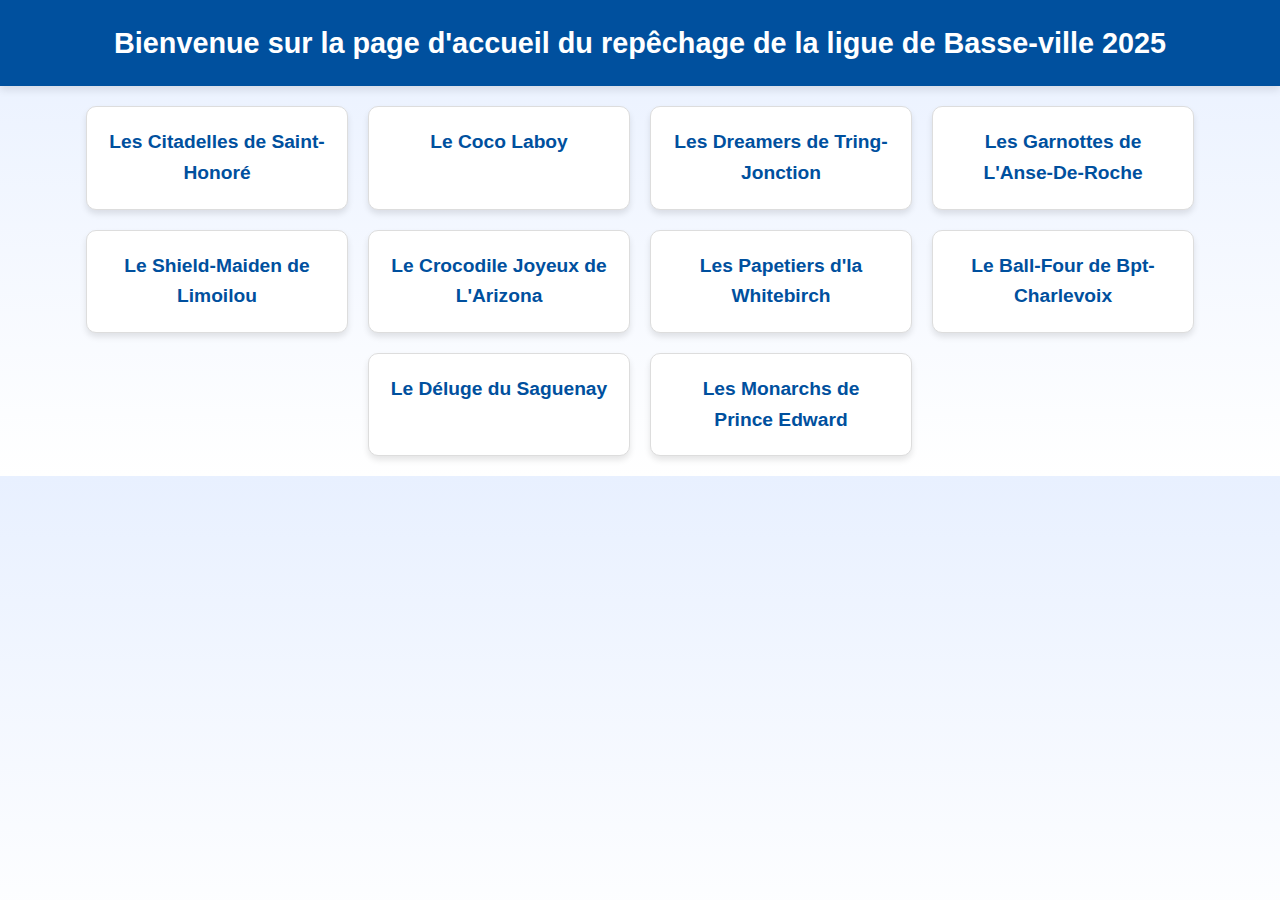
<file: index.html>
<!DOCTYPE html>
<html lang="fr">
<head>
    <meta charset="UTF-8">
    <meta name="viewport" content="width=device-width, initial-scale=1.0">
    <title>Guide du keeper 2025 de la ligue de la Basse-Ville</title>
    <link rel="stylesheet" href="styleIndex.css">
</head>
<body>
    <header>
        <h1>Bienvenue sur la page d'accueil du repêchage de la ligue de Basse-ville 2025</h1>
    </header>

    <div class="team-container">
        <div class="team-card" onclick="location.href='citadelle.html';">
            <h3>Les Citadelles de Saint-Honoré</h3>
        </div>
        <div class="team-card" onclick="location.href='coco.html';">
            <h3>Le Coco Laboy</h3>
        </div>
        <div class="team-card" onclick="location.href='dreamers.html';">
            <h3>Les Dreamers de Tring-Jonction</h3>
        </div>
        <div class="team-card" onclick="location.href='garnotte.html';">
            <h3>Les Garnottes de L'Anse-De-Roche</h3>
        </div>
        <div class="team-card" onclick="location.href='limoilou.html';">
            <h3>Le Shield-Maiden de Limoilou</h3>
        </div>
        <div class="team-card" onclick="location.href='croco.html';">
            <h3>Le Crocodile Joyeux de L'Arizona</h3>
        </div>
        <div class="team-card" onclick="location.href='pape.html';">
            <h3>Les Papetiers d'la Whitebirch</h3>
        </div>
        <div class="team-card" onclick="location.href='bpt.html';">
            <h3>Le Ball-Four de Bpt-Charlevoix</h3>
        </div>
        <div class="team-card" onclick="location.href='deluge.html';">
            <h3>Le Déluge du Saguenay</h3>
        </div>
        <div class="team-card" onclick="location.href='monarch.html';">
            <h3>Les Monarchs de Prince Edward</h3>
        </div>
    </div>
</body>
</html>
</file>
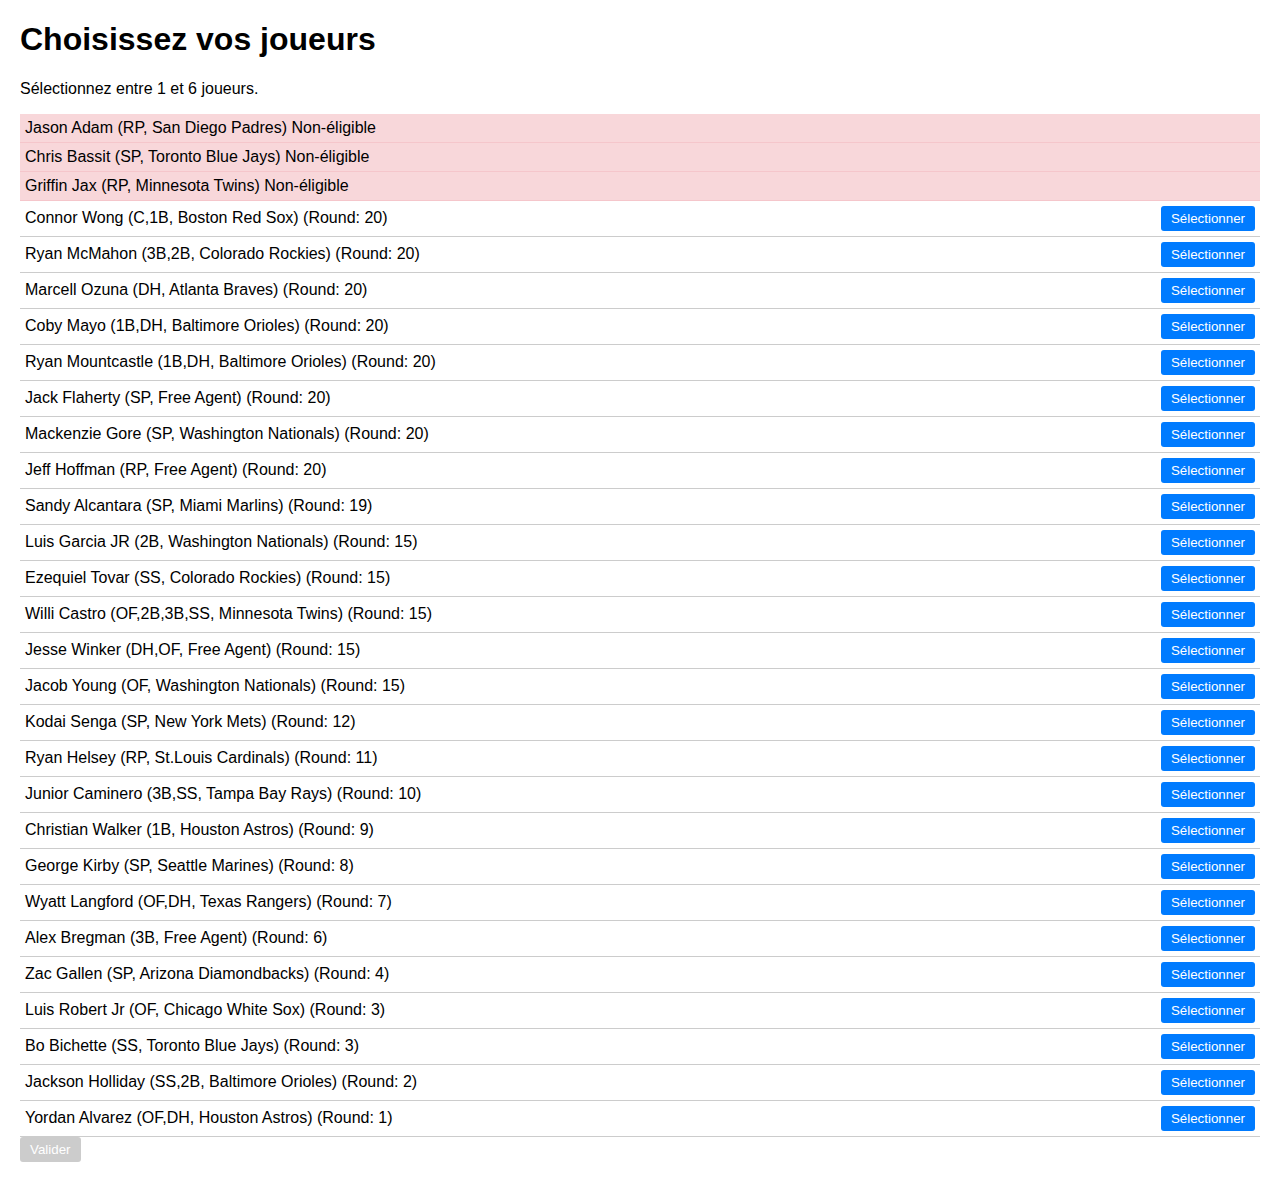
<file: Index.html>
<!DOCTYPE html>
<html lang="fr">
<head>
    <meta charset="UTF-8">
    <meta name="viewport" content="width=device-width, initial-scale=1.0">
    <title>Choix des Joueurs</title>
    <style>
        body {
            font-family: Arial, sans-serif;
            margin: 20px;
        }
        .player {
            display: flex;
            justify-content: space-between;
            align-items: center;
            padding: 5px;
            border-bottom: 1px solid #ccc;
        }
        .player.non-eligible {
            background-color: #f8d7da;
            border-color: #f5c6cb;
        }
        .player.selected {
            background-color: #e0ffe0;
            border-color: #00b300;
        }
        .button {
            padding: 5px 10px;
            background-color: #007bff;
            color: white;
            border: none;
            border-radius: 3px;
            cursor: pointer;
        }
        .button:disabled {
            background-color: #ccc;
            cursor: not-allowed;
        }
    </style>
</head>
<body>
    <h1>Choisissez vos joueurs</h1>
    <p>Sélectionnez entre 1 et 6 joueurs.</p>

    <div id="playerList">
        <!-- Les joueurs seront ajoutés ici dynamiquement -->
    </div>

    <button id="submitButton" class="button" disabled>Valider</button>

    <script>
        const players = [
            { id: 1, name: "Jason Adam", position: "RP", team: "San Diego Padres", eligible: false },
            { id: 2, name: "Chris Bassit", position: "SP", team: "Toronto Blue Jays", eligible: false },
            { id: 3, name: "Griffin Jax", position: "RP", team: "Minnesota Twins", eligible: false },
            { id: 4, name: "Connor Wong", position: "C,1B", team: "Boston Red Sox", round: 20, value: 20.1, eligible: true },
            { id: 5, name: "Ryan McMahon", position: "3B,2B", team: "Colorado Rockies", round: 20, value: 20.2, eligible: true },
            { id: 6, name: "Marcell Ozuna", position: "DH", team: "Atlanta Braves", round: 20, value: 20.3, eligible: true },
            { id: 7, name: "Coby Mayo", position: "1B,DH", team: "Baltimore Orioles", round: 20, value: 20.4, eligible: true },
            { id: 8, name: "Ryan Mountcastle", position: "1B,DH", team: "Baltimore Orioles", round: 20, value: 20.5, eligible: true },
            { id: 9, name: "Jack Flaherty", position: "SP", team: "Free Agent", round: 20, value: 20.6, eligible: true },
            { id: 10, name: "Mackenzie Gore", position: "SP", team: "Washington Nationals", round: 20, value: 20.7, eligible: true },
            { id: 11, name: "Jeff Hoffman", position: "RP", team: "Free Agent", round: 20, value: 20.8, eligible: true },
            { id: 12, name: "Sandy Alcantara", position: "SP", team: "Miami Marlins", round: 19, value: 19, eligible: true },
            { id: 13, name: "Luis Garcia JR", position: "2B", team: "Washington Nationals", round: 15, value: 15.1, eligible: true },
            { id: 14, name: "Ezequiel Tovar", position: "SS", team: "Colorado Rockies", round: 15, value: 15.2, eligible: true },
            { id: 15, name: "Willi Castro", position: "OF,2B,3B,SS", team: "Minnesota Twins", round: 15, value: 15.3, eligible: true },
            { id: 16, name: "Jesse Winker", position: "DH,OF", team: "Free Agent", round: 15, value: 15.4, eligible: true },
            { id: 17, name: "Jacob Young", position: "OF", team: "Washington Nationals", round: 15, value: 15.5, eligible: true },
            { id: 18, name: "Kodai Senga", position: "SP", team: "New York Mets", round: 12, value: 12, eligible: true },
            { id: 19, name: "Ryan Helsey", position: "RP", team: "St.Louis Cardinals", round: 11, value: 11, eligible: true },
            { id: 20, name: "Junior Caminero", position: "3B,SS", team: "Tampa Bay Rays", round: 10, value: 10, eligible: true },
            { id: 21, name: "Christian Walker", position: "1B", team: "Houston Astros", round: 9, value: 9, eligible: true },
            { id: 22, name: "George Kirby", position: "SP", team: "Seattle Marines", round: 8, value: 8, eligible: true },
            { id: 23, name: "Wyatt Langford", position: "OF,DH", team: "Texas Rangers", round: 7, value: 7, eligible: true },
            { id: 24, name: "Alex Bregman", position: "3B", team: "Free Agent", round: 6, value: 6, eligible: true },
            { id: 25, name: "Zac Gallen", position: "SP", team: "Arizona Diamondbacks", round: 4, value: 4, eligible: true },
            { id: 26, name: "Luis Robert Jr", position: "OF", team: "Chicago White Sox", round: 3, value: 3.1, eligible: true },
            { id: 27, name: "Bo Bichette", position: "SS", team: "Toronto Blue Jays", round: 3, value: 3.2, eligible: true },
            { id: 28, name: "Jackson Holliday", position: "SS,2B", team: "Baltimore Orioles", round: 2, value: 2, eligible: true },
            { id: 29, name: "Yordan Alvarez", position: "OF,DH", team: "Houston Astros", round: 1, value: 1, eligible: true }
        ];

        const playerList = document.getElementById("playerList");
        const submitButton = document.getElementById("submitButton");
        let selectedPlayers = [];

        function renderPlayers() {
            playerList.innerHTML = "";
            players.forEach(player => {
                const playerDiv = document.createElement("div");
                playerDiv.className = "player" + (player.eligible ? "" : " non-eligible");
                playerDiv.innerHTML = `
                    <span>${player.name} (${player.position}, ${player.team}) ${player.eligible ? `(Round: ${player.round})` : "Non-éligible"}</span>
                    ${player.eligible ? '<button class="button selectButton">Sélectionner</button>' : ""}
                `;

                if (player.eligible) {
                    const selectButton = playerDiv.querySelector(".selectButton");
                    selectButton.addEventListener("click", () => togglePlayerSelection(player, playerDiv));
                }

                playerList.appendChild(playerDiv);
            });
        }

        function togglePlayerSelection(player, playerDiv) {
            if (selectedPlayers.includes(player.id)) {
                selectedPlayers = selectedPlayers.filter(id => id !== player.id);
                playerDiv.classList.remove("selected");
            } else if (selectedPlayers.length < 6) {
                selectedPlayers.push(player.id);
                playerDiv.classList.add("selected");
            }

            updateSubmitButtonState();
        }

        function updateSubmitButtonState() {
            submitButton.disabled = selectedPlayers.length < 1 || selectedPlayers.length > 6;
        }

        submitButton.addEventListener("click", () => {
            const groupedByRound = selectedPlayers.map(id => players.find(p => p.id === id))
                .sort((a, b) => a.round - b.round || a.value - b.value);

            let adjustedRounds = {};

            groupedByRound.forEach(player => {
                if (!adjustedRounds[player.round]) {
                    adjustedRounds[player.round] = 0;
                }
                player.adjustedRound = player.round + adjustedRounds[player.round];
                adjustedRounds[player.round] += 1;
            });

            const selectedDetails = groupedByRound.map(player => {
                return `${player.name} (${player.position}, ${player.team}) (Round: ${player.adjustedRound})`;
            });

            alert("Joueurs sélectionnés : \n" + selectedDetails.join("\n"));
            updatePlayersList();
        });

        function updatePlayersList() {
            players.sort((a, b) => b.value - a.value);
            renderPlayers();
        }

        renderPlayers();
    </script>
</body>
</html>
</file>
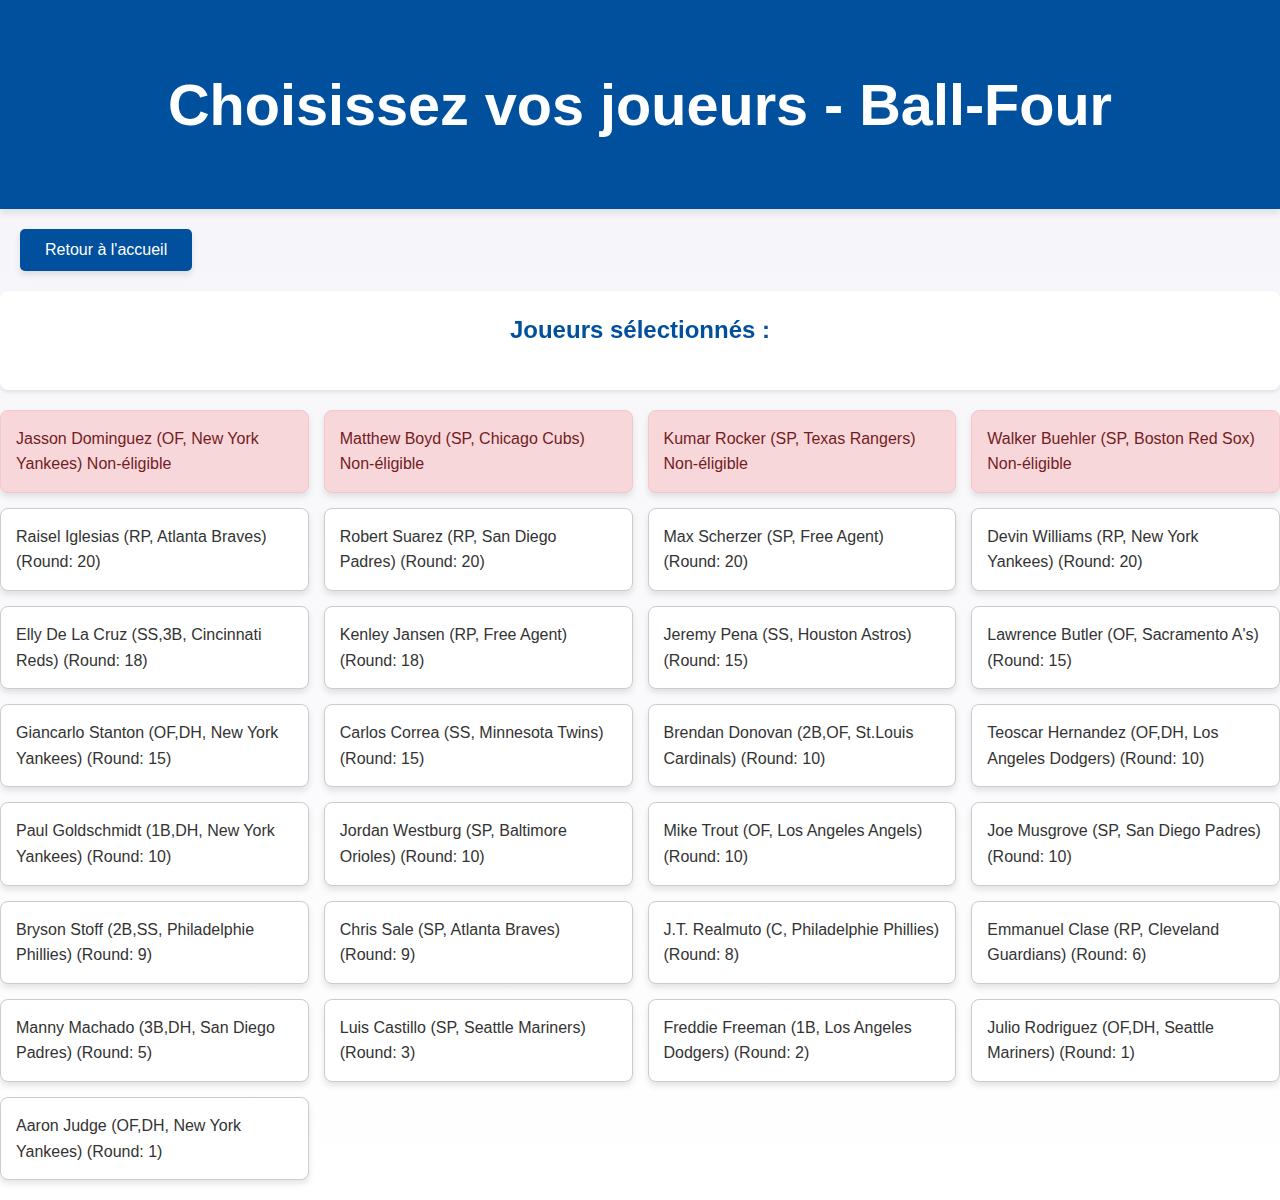
<file: bpt.html>
<!DOCTYPE html>
<html lang="fr">
<head>
    <meta charset="UTF-8">
    <meta name="viewport" content="width=device-width, initial-scale=1.0">
    <title>Choix des Joueurs - Ball-Four</title>
    <link rel="stylesheet" href="styles.css">
</head>
<body>
    <header>
        <h1>Choisissez vos joueurs - Ball-Four</h1>
    </header>
    <button onclick="location.href='index.html';" class="back-button">Retour à l'accueil</button>

    <div id="selectedPlayers">
        <h2>Joueurs sélectionnés :</h2>
        <ul id="selectedPlayersList">
            <!-- Liste des joueurs sélectionnés affichée ici -->
        </ul>
    </div>

    <div id="playerList">
        <!-- Les joueurs seront ajoutés ici dynamiquement -->
    </div>

    <script>
    const players = [
    { id: 1, name: "Jasson Dominguez", position: "OF", team: "New York Yankees", eligible: false },
        { id: 2, name: "Matthew Boyd", position: "SP", team: "Chicago Cubs", eligible: false },
        { id: 3, name: "Kumar Rocker", position: "SP", team: "Texas Rangers", eligible: false },
        { id: 4, name: "Walker Buehler", position: "SP", team: "Boston Red Sox", eligible: false },
        { id: 5, name: "Raisel Iglesias", position: "RP", team: "Atlanta Braves", round: 20, value: 20.1, eligible: true },
        { id: 6, name: "Robert Suarez", position: "RP", team: "San Diego Padres", round: 20, value: 20.2, eligible: true },
        { id: 7, name: "Max Scherzer", position: "SP", team: "Free Agent", round: 20, value: 20.3, eligible: true },
        { id: 8, name: "Devin Williams", position: "RP", team: "New York Yankees", round: 20, value: 20.4, eligible: true },
        { id: 9, name: "Elly De La Cruz", position: "SS,3B", team: "Cincinnati Reds", round: 18, value: 18.2, eligible: true },
        { id: 10, name: "Kenley Jansen", position: "RP", team: "Free Agent", round: 18, value: 18.1, eligible: true },
        { id: 11, name: "Jeremy Pena", position: "SS", team: "Houston Astros", round: 15, value: 15.4, eligible: true },
        { id: 12, name: "Lawrence Butler", position: "OF", team: "Sacramento A's", round: 15, value: 15.3, eligible: true },
        { id: 13, name: "Giancarlo Stanton", position: "OF,DH", team: "New York Yankees", round: 15, value: 15.1, eligible: true },
        { id: 14, name: "Carlos Correa", position: "SS", team: "Minnesota Twins", round: 15, value: 15.2, eligible: true },
        { id: 15, name: "Brendan Donovan", position: "2B,OF", team: "St.Louis Cardinals", round: 10, eligible: true },
        { id: 16, name: "Teoscar Hernandez", position: "OF,DH", team: "Los Angeles Dodgers", round: 10, value: 10.1, eligible: true },
        { id: 17, name: "Paul Goldschmidt", position: "1B,DH", team: "New York Yankees", round: 10, value: 10.5, eligible: true },
        { id: 18, name: "Jordan Westburg", position: "SP", team: "Baltimore Orioles", round: 10, value: 10.3, eligible: true },
        { id: 19, name: "Mike Trout", position: "OF", team: "Los Angeles Angels", round: 10, value: 10.4, eligible: true },
        { id: 20, name: "Joe Musgrove", position: "SP", team: "San Diego Padres", round: 10, value: 10.2, eligible: true },
        { id: 21, name: "Bryson Stoff", position: "2B,SS", team: "Philadelphie Phillies", round: 9, value: 9.2, eligible: true },
        { id: 22, name: "Chris Sale", position: "SP", team: "Atlanta Braves", round: 9, value: 9.1, eligible: true },
        { id: 23, name: "J.T. Realmuto", position: "C", team: "Philadelphie Phillies", round: 8, eligible: true },
        { id: 24, name: "Emmanuel Clase", position: "RP", team: "Cleveland Guardians", round: 6, eligible: true },
        { id: 25, name: "Manny Machado", position: "3B,DH", team: "San Diego Padres", round: 5, eligible: true },
        { id: 26, name: "Luis Castillo", position: "SP", team: "Seattle Mariners", round: 3, eligible: true },
        { id: 27, name: "Freddie Freeman", position: "1B", team: "Los Angeles Dodgers", round: 2, eligible: true },
        { id: 28, name: "Julio Rodriguez", position: "OF,DH", team: "Seattle Mariners", round: 1, value: 1.1, eligible: true },
        { id: 29, name: "Aaron Judge", position: "OF,DH", team: "New York Yankees", round: 1, value: 1.2, eligible: true }
    ];

        const playerList = document.getElementById("playerList");
        const selectedPlayersList = document.getElementById("selectedPlayersList");
        let selectedPlayers = [];

        function renderPlayers() {
            playerList.innerHTML = "";
            players.forEach(player => {
                const playerDiv = document.createElement("div");
                playerDiv.className = "player" + (player.eligible ? "" : " non-eligible");
                playerDiv.innerHTML = `<span>${player.name} (${player.position}, ${player.team}) ${player.eligible ? `(Round: ${player.round})` : "Non-éligible"}</span>`;

                if (player.eligible) {
                    playerDiv.addEventListener("click", () => togglePlayerSelection(player, playerDiv));
                }

                playerList.appendChild(playerDiv);
            });
        }

        function togglePlayerSelection(player, playerDiv) {
            if (selectedPlayers.includes(player.id)) {
                selectedPlayers = selectedPlayers.filter(id => id !== player.id);
                playerDiv.classList.remove("selected");
            } else if (selectedPlayers.length < 6) {
                selectedPlayers.push(player.id);
                playerDiv.classList.add("selected");
            }

            updateSelectedPlayersDisplay();
        }

        function updateSelectedPlayersDisplay() {
            selectedPlayersList.innerHTML = "";
            const groupedByRound = selectedPlayers.map(id => players.find(p => p.id === id))
                .sort((a, b) => a.round - b.round || a.value - b.value);

            let usedRounds = {}; // Tracks used rounds

            groupedByRound.forEach(player => {
                let adjustedRound = player.round;

                // Adjust the round if it's already used
                while (usedRounds[adjustedRound]) {
                    adjustedRound += 1;
                }

                player.adjustedRound = adjustedRound;
                usedRounds[adjustedRound] = true; // Mark this round as used
            });

            groupedByRound.forEach(player => {
                const li = document.createElement("li");
                li.textContent = `${player.name} (${player.position}, ${player.team}) (Round: ${player.adjustedRound})`;
                selectedPlayersList.appendChild(li);
            });
        }

        renderPlayers();
    </script>
</body>
</html>
</file>
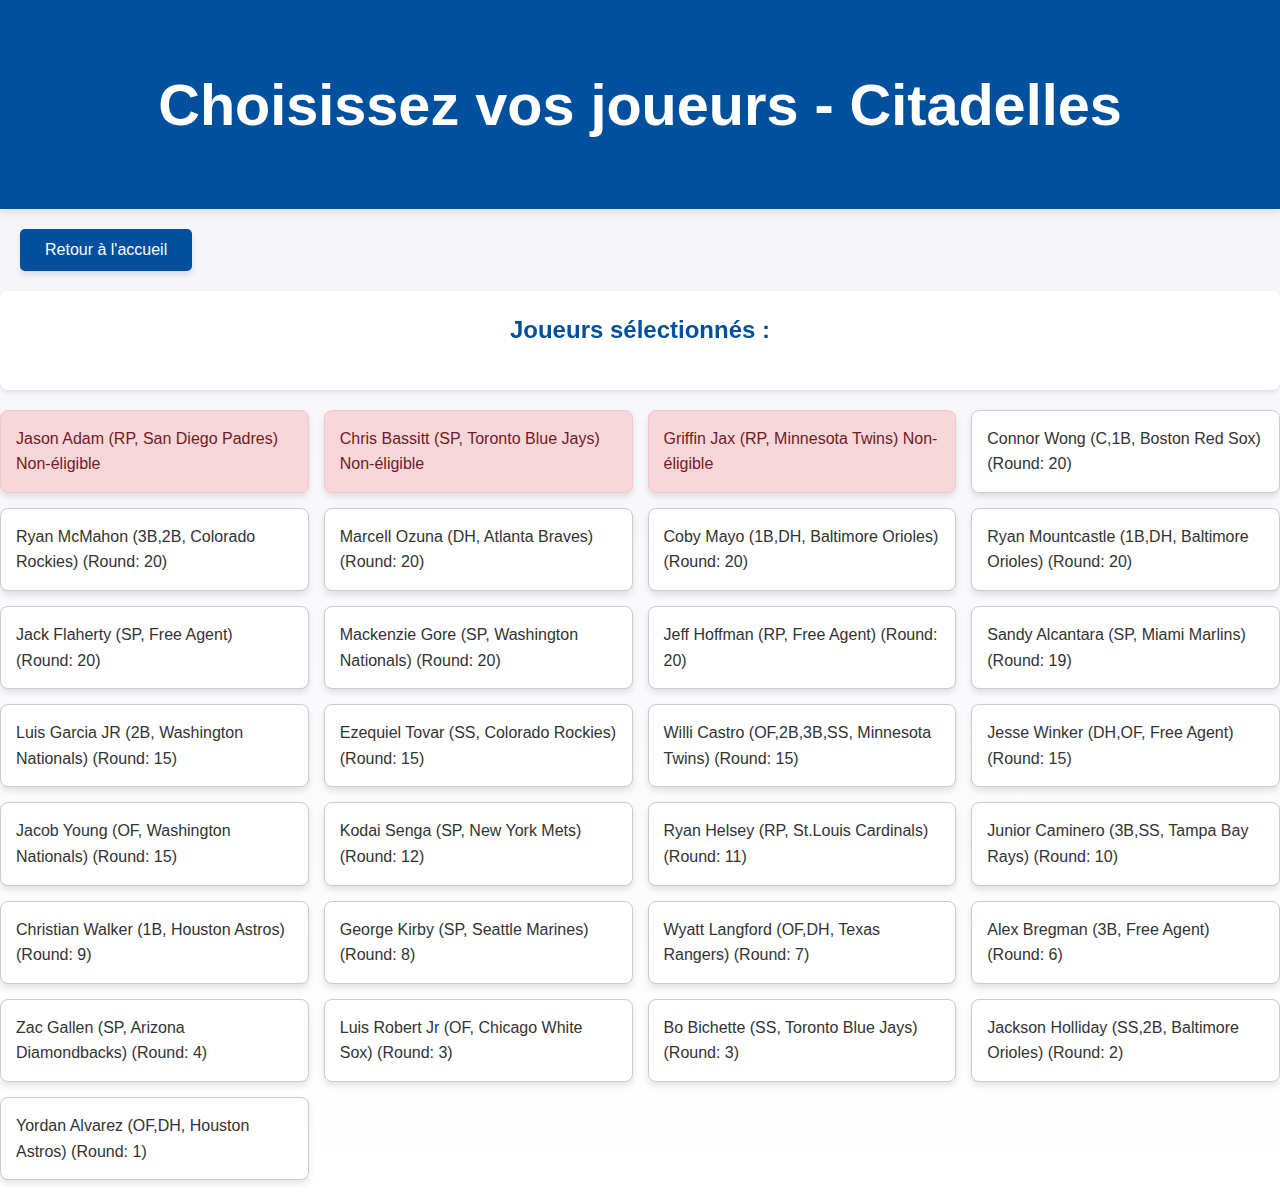
<file: citadelle.html>
<!DOCTYPE html>
<html lang="fr">
<head>
    <meta charset="UTF-8">
    <meta name="viewport" content="width=device-width, initial-scale=1.0">
    <title>Choix des Joueurs - Citadelles</title>
    <link rel="stylesheet" href="styles.css">
</head>
<body>
    <header>
        <h1>Choisissez vos joueurs - Citadelles</h1>
    </header>
    <button onclick="location.href='index.html';" class="back-button">Retour à l'accueil</button>

    <div id="selectedPlayers">
        <h2>Joueurs sélectionnés :</h2>
        <ul id="selectedPlayersList">
            <!-- Liste des joueurs sélectionnés affichée ici -->
        </ul>
    </div>

    <div id="playerList">
        <!-- Les joueurs seront ajoutés ici dynamiquement -->
    </div>

    <script>
        const players = [
            { id: 1, name: "Jason Adam", position: "RP", team: "San Diego Padres", eligible: false },
            { id: 2, name: "Chris Bassitt", position: "SP", team: "Toronto Blue Jays",eligible: false },
            { id: 3, name: "Griffin Jax", position: "RP", team: "Minnesota Twins", eligible: false },
            { id: 4, name: "Connor Wong", position: "C,1B", team: "Boston Red Sox", round: 20, value: 20.1, eligible: true },
            { id: 5, name: "Ryan McMahon", position: "3B,2B", team: "Colorado Rockies", round: 20, value: 20.2, eligible: true },
            { id: 6, name: "Marcell Ozuna", position: "DH", team: "Atlanta Braves", round: 20, value: 20.3, eligible: true },
            { id: 7, name: "Coby Mayo", position: "1B,DH", team: "Baltimore Orioles", round: 20, value: 20.4, eligible: true },
            { id: 8, name: "Ryan Mountcastle", position: "1B,DH", team: "Baltimore Orioles", round: 20, value: 20.5, eligible: true },
            { id: 9, name: "Jack Flaherty", position: "SP", team: "Free Agent", round: 20, value: 20.6, eligible: true },
            { id: 10, name: "Mackenzie Gore", position: "SP", team: "Washington Nationals", round: 20, value: 20.7, eligible: true },
            { id: 11, name: "Jeff Hoffman", position: "RP", team: "Free Agent", round: 20, value: 20.8, eligible: true },
            { id: 12, name: "Sandy Alcantara", position: "SP", team: "Miami Marlins", round: 19, value: 19, eligible: true },
            { id: 13, name: "Luis Garcia JR", position: "2B", team: "Washington Nationals", round: 15, value: 15.1, eligible: true },
            { id: 14, name: "Ezequiel Tovar", position: "SS", team: "Colorado Rockies", round: 15, value: 15.2, eligible: true },
            { id: 15, name: "Willi Castro", position: "OF,2B,3B,SS", team: "Minnesota Twins", round: 15, value: 15.3, eligible: true },
            { id: 16, name: "Jesse Winker", position: "DH,OF", team: "Free Agent", round: 15, value: 15.4, eligible: true },
            { id: 17, name: "Jacob Young", position: "OF", team: "Washington Nationals", round: 15, value: 15.5, eligible: true },
            { id: 18, name: "Kodai Senga", position: "SP", team: "New York Mets", round: 12, value: 12, eligible: true },
            { id: 19, name: "Ryan Helsey", position: "RP", team: "St.Louis Cardinals", round: 11, value: 11, eligible: true },
            { id: 20, name: "Junior Caminero", position: "3B,SS", team: "Tampa Bay Rays", round: 10, value: 10, eligible: true },
            { id: 21, name: "Christian Walker", position: "1B", team: "Houston Astros", round: 9, value: 9, eligible: true },
            { id: 22, name: "George Kirby", position: "SP", team: "Seattle Marines", round: 8, value: 8, eligible: true },
            { id: 23, name: "Wyatt Langford", position: "OF,DH", team: "Texas Rangers", round: 7, value: 7, eligible: true },
            { id: 24, name: "Alex Bregman", position: "3B", team: "Free Agent", round: 6, value: 6, eligible: true },
            { id: 25, name: "Zac Gallen", position: "SP", team: "Arizona Diamondbacks", round: 4, value: 4, eligible: true },
            { id: 26, name: "Luis Robert Jr", position: "OF", team: "Chicago White Sox", round: 3, value: 3.1, eligible: true },
            { id: 27, name: "Bo Bichette", position: "SS", team: "Toronto Blue Jays", round: 3, value: 3.2, eligible: true },
            { id: 28, name: "Jackson Holliday", position: "SS,2B", team: "Baltimore Orioles", round: 2, value: 2, eligible: true },
            { id: 29, name: "Yordan Alvarez", position: "OF,DH", team: "Houston Astros", round: 1, value: 1, eligible: true }
        ];

        const playerList = document.getElementById("playerList");
        const selectedPlayersList = document.getElementById("selectedPlayersList");
        let selectedPlayers = [];

        function renderPlayers() {
            playerList.innerHTML = "";
            players.forEach(player => {
                const playerDiv = document.createElement("div");
                playerDiv.className = "player" + (player.eligible ? "" : " non-eligible");
                playerDiv.innerHTML = `<span>${player.name} (${player.position}, ${player.team}) ${player.eligible ? `(Round: ${player.round})` : "Non-éligible"}</span>`;

                if (player.eligible) {
                    playerDiv.addEventListener("click", () => togglePlayerSelection(player, playerDiv));
                }

                playerList.appendChild(playerDiv);
            });
        }

        function togglePlayerSelection(player, playerDiv) {
            if (selectedPlayers.includes(player.id)) {
                selectedPlayers = selectedPlayers.filter(id => id !== player.id);
                playerDiv.classList.remove("selected");
            } else if (selectedPlayers.length < 6) {
                selectedPlayers.push(player.id);
                playerDiv.classList.add("selected");
            }

            updateSelectedPlayersDisplay();
        }

        function updateSelectedPlayersDisplay() {
            selectedPlayersList.innerHTML = "";
            const groupedByRound = selectedPlayers.map(id => players.find(p => p.id === id))
                .sort((a, b) => a.round - b.round || a.value - b.value);

            let usedRounds = {}; // Tracks used rounds

            groupedByRound.forEach(player => {
                let adjustedRound = player.round;

                // Adjust the round if it's already used
                while (usedRounds[adjustedRound]) {
                    adjustedRound += 1;
                }

                player.adjustedRound = adjustedRound;
                usedRounds[adjustedRound] = true; // Mark this round as used
            });

            groupedByRound.forEach(player => {
                const li = document.createElement("li");
                li.textContent = `${player.name} (${player.position}, ${player.team}) (Round: ${player.adjustedRound})`;
                selectedPlayersList.appendChild(li);
            });
        }

        renderPlayers();
    </script>
</body>
</html>
</file>
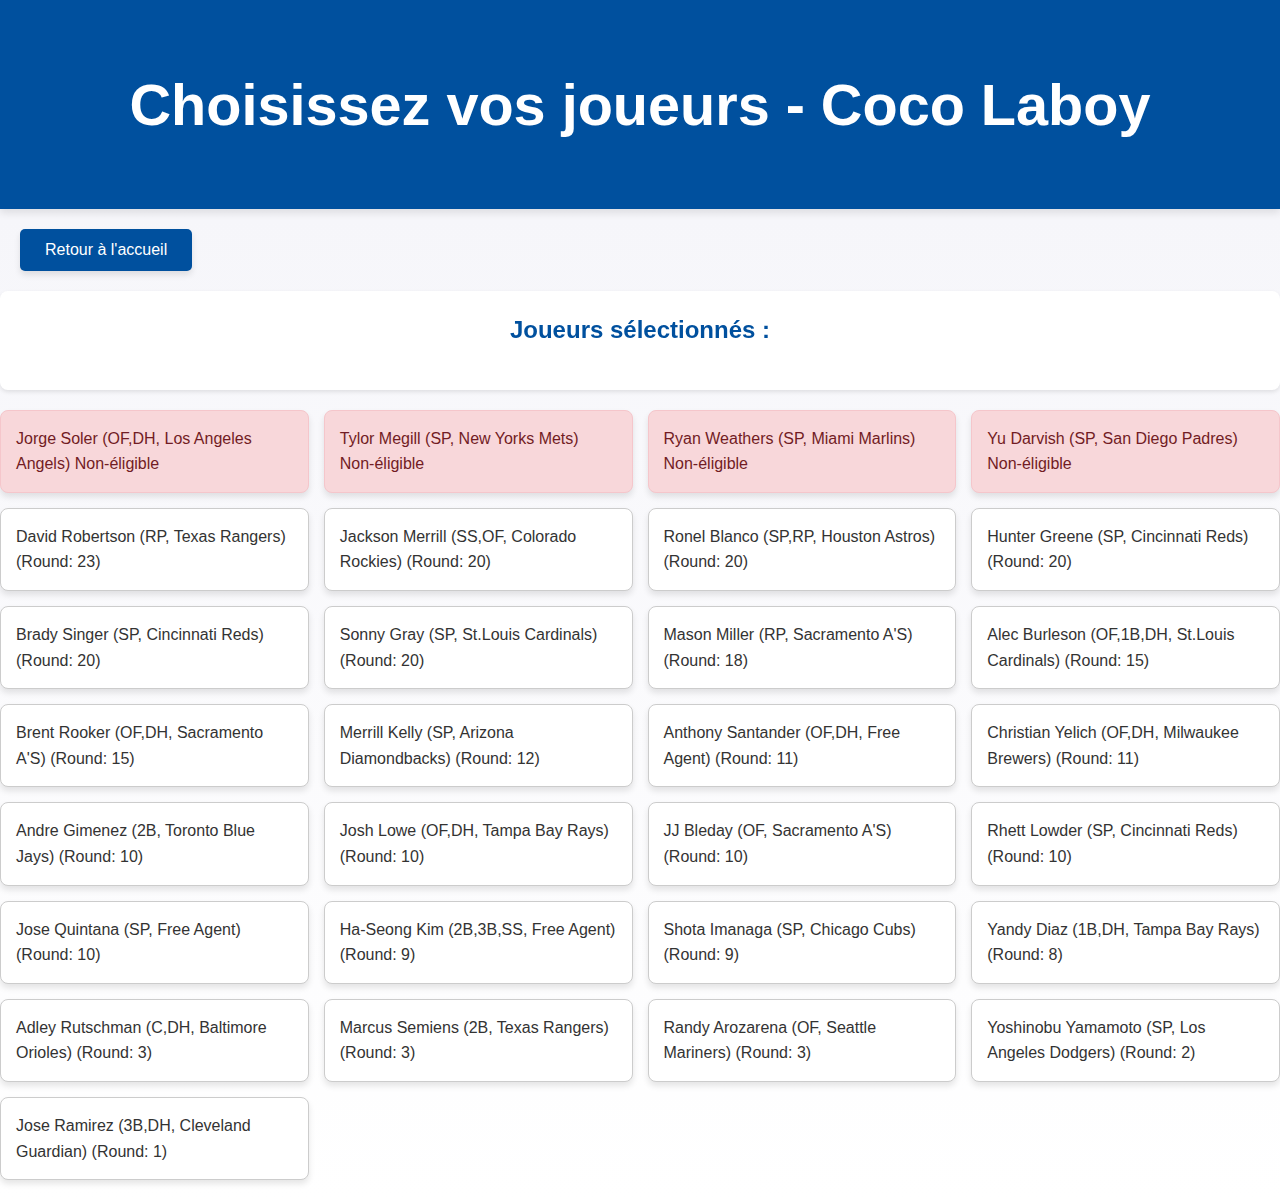
<file: coco.html>
<!DOCTYPE html>
<html lang="fr">
<head>
    <meta charset="UTF-8">
    <meta name="viewport" content="width=device-width, initial-scale=1.0">
    <title>Choix des Joueurs - Coco</title>
    <link rel="stylesheet" href="styles.css">
</head>
<body>
    <header>
        <h1>Choisissez vos joueurs - Coco Laboy</h1>
    </header>
    <button onclick="location.href='index.html';" class="back-button">Retour à l'accueil</button>

    <div id="selectedPlayers">
        <h2>Joueurs sélectionnés :</h2>
        <ul id="selectedPlayersList">
            <!-- Liste des joueurs sélectionnés affichée ici -->
        </ul>
    </div>

    <div id="playerList">
        <!-- Les joueurs seront ajoutés ici dynamiquement -->
    </div>

    <script>
        const players = [
            { id: 1, name: "Jorge Soler", position: "OF,DH", team: "Los Angeles Angels", eligible: false },
            { id: 2, name: "Tylor Megill", position: "SP", team: "New Yorks Mets", eligible: false },
            { id: 3, name: "Ryan Weathers", position: "SP", team: "Miami Marlins", eligible: false },
            { id: 4, name: "Yu Darvish", position: "SP", team: "San Diego Padres", eligible: false },
            { id: 5, name: "David Robertson", position: "RP", team: "Texas Rangers", round: 23, eligible: true },
            { id: 6, name: "Jackson Merrill", position: "SS,OF", team: "Colorado Rockies", round: 20, value: 20.2, eligible: true },
            { id: 7, name: "Ronel Blanco", position: "SP,RP", team: "Houston Astros", round: 20, value: 20.3, eligible: true },
            { id: 8, name: "Hunter Greene", position: "SP", team: "Cincinnati Reds", round: 20, value: 20.4, eligible: true },
            { id: 9, name: "Brady Singer", position: "SP", team: "Cincinnati Reds", round: 20, value: 20.5, eligible: true },
            { id: 10, name: "Sonny Gray", position: "SP", team: "St.Louis Cardinals", round: 20, value: 20.1, eligible: true },
            { id: 11, name: "Mason Miller", position: "RP", team: "Sacramento A'S", round: 18, eligible: true },
            { id: 12, name: "Alec Burleson", position: "OF,1B,DH", team: "St.Louis Cardinals", round: 15, value: 15.1, eligible: true },
            { id: 13, name: "Brent Rooker", position: "OF,DH", team: "Sacramento A'S", round: 15, value: 15.2, eligible: true },
            { id: 14, name: "Merrill Kelly", position: "SP", team: "Arizona Diamondbacks", round: 12, eligible: true },
            { id: 15, name: "Anthony Santander", position: "OF,DH", team: "Free Agent", round: 11, value: 11.2, eligible: true },
            { id: 16, name: "Christian Yelich", position: "OF,DH", team: "Milwaukee Brewers", round: 11, value: 11.1, eligible: true },
            { id: 17, name: "Andre Gimenez", position: "2B", team: "Toronto Blue Jays", round: 10, value: 10.1, eligible: true },
            { id: 18, name: "Josh Lowe", position: "OF,DH", team: "Tampa Bay Rays", round: 10, value: 10.2, eligible: true },
            { id: 19, name: "JJ Bleday", position: "OF", team: "Sacramento A'S", round: 10, value: 10.3, eligible: true },
            { id: 20, name: "Rhett Lowder", position: "SP", team: "Cincinnati Reds", round: 10, value: 10.4, eligible: true },
            { id: 21, name: "Jose Quintana", position: "SP", team: "Free Agent", round: 10, value: 10.5, eligible: true },
            { id: 22, name: "Ha-Seong Kim", position: "2B,3B,SS", team: "Free Agent", round: 9, value: 9.1, eligible: true },
            { id: 23, name: "Shota Imanaga", position: "SP", team: "Chicago Cubs", round: 9, value: 9.2, eligible: true },
            { id: 24, name: "Yandy Diaz", position: "1B,DH", team: "Tampa Bay Rays", round: 8, eligible: true },
            { id: 25, name: "Adley Rutschman", position: "C,DH", team: "Baltimore Orioles", round: 3, value: 3.2, eligible: true },
            { id: 26, name: "Marcus Semiens", position: "2B", team: "Texas Rangers", round: 3, value: 3.1, eligible: true },
            { id: 27, name: "Randy Arozarena", position: "OF", team: "Seattle Mariners", round: 3, value: 3.3, eligible: true },
            { id: 28, name: "Yoshinobu Yamamoto", position: "SP", team: "Los Angeles Dodgers", round: 2, eligible: true },
            { id: 29, name: "Jose Ramirez", position: "3B,DH", team: "Cleveland Guardian", round: 1, eligible: true }
        ];

        const playerList = document.getElementById("playerList");
        const selectedPlayersList = document.getElementById("selectedPlayersList");
        let selectedPlayers = [];

        function renderPlayers() {
            playerList.innerHTML = "";
            players.forEach(player => {
                const playerDiv = document.createElement("div");
                playerDiv.className = "player" + (player.eligible ? "" : " non-eligible");
                playerDiv.innerHTML = `<span>${player.name} (${player.position}, ${player.team}) ${player.eligible ? `(Round: ${player.round})` : "Non-éligible"}</span>`;

                if (player.eligible) {
                    playerDiv.addEventListener("click", () => togglePlayerSelection(player, playerDiv));
                }

                playerList.appendChild(playerDiv);
            });
        }

        function togglePlayerSelection(player, playerDiv) {
            if (selectedPlayers.includes(player.id)) {
                selectedPlayers = selectedPlayers.filter(id => id !== player.id);
                playerDiv.classList.remove("selected");
            } else if (selectedPlayers.length < 6) {
                selectedPlayers.push(player.id);
                playerDiv.classList.add("selected");
            }

            updateSelectedPlayersDisplay();
        }

        function updateSelectedPlayersDisplay() {
            selectedPlayersList.innerHTML = "";
            const groupedByRound = selectedPlayers.map(id => players.find(p => p.id === id))
                .sort((a, b) => a.round - b.round || a.value - b.value);

            let usedRounds = {}; // Tracks used rounds

            groupedByRound.forEach(player => {
                let adjustedRound = player.round;

                // Adjust the round if it's already used
                while (usedRounds[adjustedRound]) {
                    adjustedRound += 1;
                }

                player.adjustedRound = adjustedRound;
                usedRounds[adjustedRound] = true; // Mark this round as used
            });

            groupedByRound.forEach(player => {
                const li = document.createElement("li");
                li.textContent = `${player.name} (${player.position}, ${player.team}) (Round: ${player.adjustedRound})`;
                selectedPlayersList.appendChild(li);
            });
        }

        renderPlayers();
    </script>
</body>
</html>
</file>
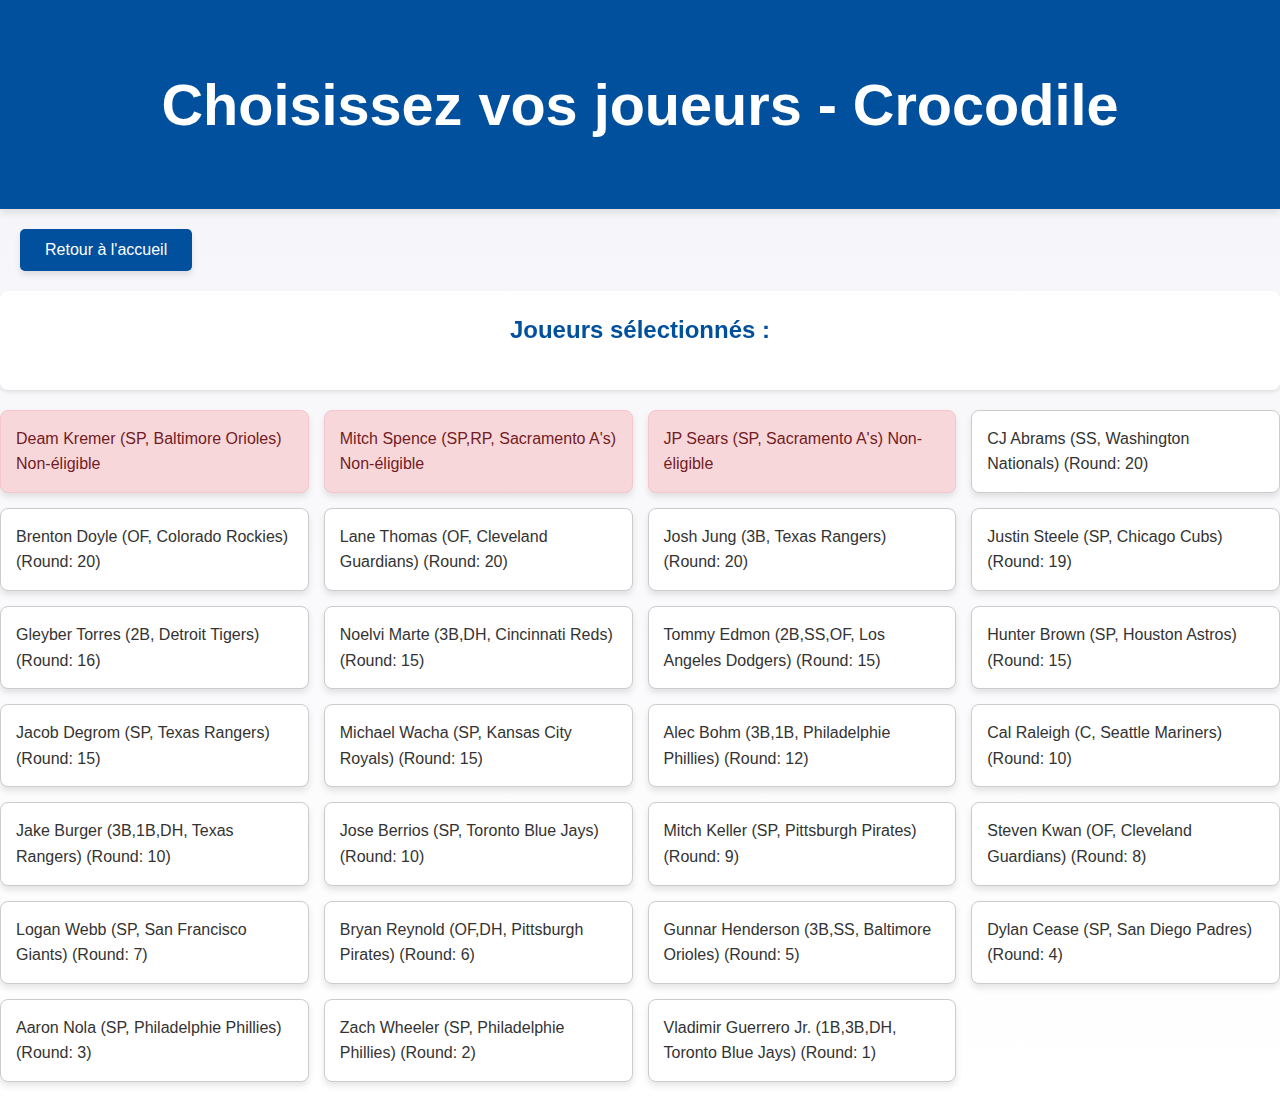
<file: croco.html>
<!DOCTYPE html>
<html lang="fr">
<head>
    <meta charset="UTF-8">
    <meta name="viewport" content="width=device-width, initial-scale=1.0">
    <title>Choix des Joueurs - Crocodile</title>
    <link rel="stylesheet" href="styles.css">
</head>
<body>
    <header>
        <h1>Choisissez vos joueurs - Crocodile</h1>
    </header>
    <button onclick="location.href='index.html';" class="back-button">Retour à l'accueil</button>

    <div id="selectedPlayers">
        <h2>Joueurs sélectionnés :</h2>
        <ul id="selectedPlayersList">
            <!-- Liste des joueurs sélectionnés affichée ici -->
        </ul>
    </div>

    <div id="playerList">
        <!-- Les joueurs seront ajoutés ici dynamiquement -->
    </div>

    <script>
    const players = [
        { id: 1, name: "Deam Kremer", position: "SP", team: "Baltimore Orioles", eligible: false },
        { id: 2, name: "Mitch Spence", position: "SP,RP", team: "Sacramento A's", eligible: false },
        { id: 3, name: "JP Sears", position: "SP", team: "Sacramento A's", eligible: false },
        { id: 4, name: "CJ Abrams", position: "SS", team: "Washington Nationals", round: 20, value: 20.1, eligible: true },
        { id: 5, name: "Brenton Doyle", position: "OF", team: "Colorado Rockies", round: 20, value: 20.2, eligible: true },
        { id: 6, name: "Lane Thomas", position: "OF", team: "Cleveland Guardians", round: 20, value: 20.3, eligible: true },
        { id: 7, name: "Josh Jung", position: "3B", team: "Texas Rangers", round: 20, value: 20.4, eligible: true },
        { id: 8, name: "Justin Steele", position: "SP", team: "Chicago Cubs", round: 19, eligible: true },
        { id: 9, name: "Gleyber Torres", position: "2B", team: "Detroit Tigers", round: 16, eligible: true },
        { id: 10, name: "Noelvi Marte", position: "3B,DH", team: "Cincinnati Reds", round: 15, value: 15.2, eligible: true },
        { id: 11, name: "Tommy Edmon", position: "2B,SS,OF", team: "Los Angeles Dodgers", round: 15, value: 15.1, eligible: true },
        { id: 12, name: "Hunter Brown", position: "SP", team: "Houston Astros", round: 15, value: 15.3, eligible: true },
        { id: 13, name: "Jacob Degrom", position: "SP", team: "Texas Rangers", round: 15, value: 15.5, eligible: true },
        { id: 14, name: "Michael Wacha", position: "SP", team: "Kansas City Royals", round: 15, value: 15.4, eligible: true },
        { id: 15, name: "Alec Bohm", position: "3B,1B", team: "Philadelphie Phillies", round: 12, eligible: true },
        { id: 16, name: "Cal Raleigh", position: "C", team: "Seattle Mariners", round: 10, value: 10.3, eligible: true },
        { id: 17, name: "Jake Burger", position: "3B,1B,DH", team: "Texas Rangers", round: 10, value: 10.2, eligible: true },
        { id: 18, name: "Jose Berrios", position: "SP", team: "Toronto Blue Jays", round: 10, value: 10.1, eligible: true },
        { id: 19, name: "Mitch Keller", position: "SP", team: "Pittsburgh Pirates", round: 9, eligible: true },
        { id: 20, name: "Steven Kwan", position: "OF", team: "Cleveland Guardians", round: 8, eligible: true },
        { id: 21, name: "Logan Webb", position: "SP", team: "San Francisco Giants", round: 7, eligible: true },
        { id: 22, name: "Bryan Reynold", position: "OF,DH", team: "Pittsburgh Pirates", round: 6, eligible: true },
        { id: 23, name: "Gunnar Henderson", position: "3B,SS", team: "Baltimore Orioles", round: 5, eligible: true },
        { id: 24, name: "Dylan Cease", position: "SP", team: "San Diego Padres", round: 4, eligible: true },
        { id: 25, name: "Aaron Nola", position: "SP", team: "Philadelphie Phillies", round: 3, eligible: true },
        { id: 26, name: "Zach Wheeler", position: "SP", team: "Philadelphie Phillies", round: 2, eligible: true },
        { id: 27, name: "Vladimir Guerrero Jr.", position: "1B,3B,DH", team: "Toronto Blue Jays", round: 1, eligible: true }
    ];

        const playerList = document.getElementById("playerList");
        const selectedPlayersList = document.getElementById("selectedPlayersList");
        let selectedPlayers = [];

        function renderPlayers() {
            playerList.innerHTML = "";
            players.forEach(player => {
                const playerDiv = document.createElement("div");
                playerDiv.className = "player" + (player.eligible ? "" : " non-eligible");
                playerDiv.innerHTML = `<span>${player.name} (${player.position}, ${player.team}) ${player.eligible ? `(Round: ${player.round})` : "Non-éligible"}</span>`;

                if (player.eligible) {
                    playerDiv.addEventListener("click", () => togglePlayerSelection(player, playerDiv));
                }

                playerList.appendChild(playerDiv);
            });
        }

        function togglePlayerSelection(player, playerDiv) {
            if (selectedPlayers.includes(player.id)) {
                selectedPlayers = selectedPlayers.filter(id => id !== player.id);
                playerDiv.classList.remove("selected");
            } else if (selectedPlayers.length < 6) {
                selectedPlayers.push(player.id);
                playerDiv.classList.add("selected");
            }

            updateSelectedPlayersDisplay();
        }

        function updateSelectedPlayersDisplay() {
            selectedPlayersList.innerHTML = "";
            const groupedByRound = selectedPlayers.map(id => players.find(p => p.id === id))
                .sort((a, b) => a.round - b.round || a.value - b.value);

            let usedRounds = {}; // Tracks used rounds

            groupedByRound.forEach(player => {
                let adjustedRound = player.round;

                // Adjust the round if it's already used
                while (usedRounds[adjustedRound]) {
                    adjustedRound += 1;
                }

                player.adjustedRound = adjustedRound;
                usedRounds[adjustedRound] = true; // Mark this round as used
            });

            groupedByRound.forEach(player => {
                const li = document.createElement("li");
                li.textContent = `${player.name} (${player.position}, ${player.team}) (Round: ${player.adjustedRound})`;
                selectedPlayersList.appendChild(li);
            });
        }

        renderPlayers();
    </script>
</body>
</html>
</file>
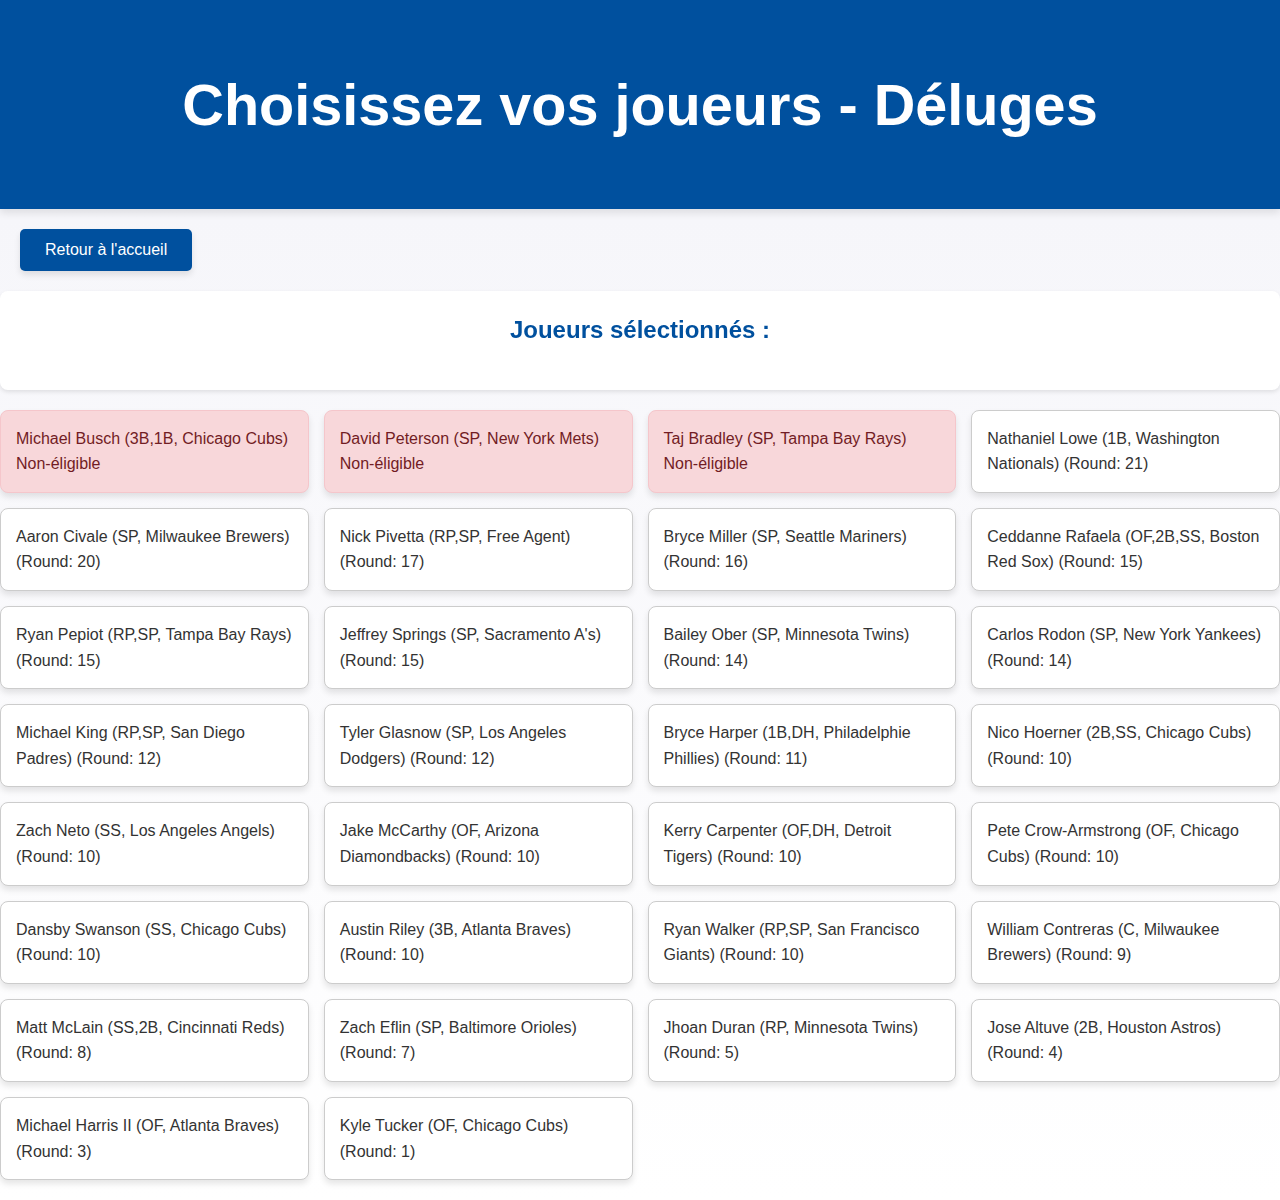
<file: deluge.html>
<!DOCTYPE html>
<html lang="fr">
<head>
    <meta charset="UTF-8">
    <meta name="viewport" content="width=device-width, initial-scale=1.0">
    <title>Choix des Joueurs - Deluge</title>
    <link rel="stylesheet" href="styles.css">
</head>
<body>
    <header>
        <h1>Choisissez vos joueurs - Déluges</h1>
    </header>
    <button onclick="location.href='index.html';" class="back-button">Retour à l'accueil</button>

    <div id="selectedPlayers">
        <h2>Joueurs sélectionnés :</h2>
        <ul id="selectedPlayersList">
            <!-- Liste des joueurs sélectionnés affichée ici -->
        </ul>
    </div>

    <div id="playerList">
        <!-- Les joueurs seront ajoutés ici dynamiquement -->
    </div>

    <script>
    const players = [
        { id: 1, name: "Michael Busch", position: "3B,1B", team: "Chicago Cubs", eligible: false },
        { id: 2, name: "David Peterson", position: "SP", team: "New York Mets", eligible: false },
        { id: 3, name: "Taj Bradley", position: "SP", team: "Tampa Bay Rays", eligible: false },
        { id: 4, name: "Nathaniel Lowe", position: "1B", team: "Washington Nationals", round: 21, eligible: true },
        { id: 5, name: "Aaron Civale", position: "SP", team: "Milwaukee Brewers", round: 20, eligible: true },
        { id: 6, name: "Nick Pivetta", position: "RP,SP", team: "Free Agent", round: 17, eligible: true },
        { id: 7, name: "Bryce Miller", position: "SP", team: "Seattle Mariners", round: 16, eligible: true },
        { id: 8, name: "Ceddanne Rafaela", position: "OF,2B,SS", team: "Boston Red Sox", round: 15, value: 15.1, eligible: true },
        { id: 9, name: "Ryan Pepiot", position: "RP,SP", team: "Tampa Bay Rays", round: 15, value: 15.2, eligible: true },
        { id: 10, name: "Jeffrey Springs", position: "SP", team: "Sacramento A's", round: 15, value: 15.3, eligible: true },
        { id: 11, name: "Bailey Ober", position: "SP", team: "Minnesota Twins", round: 14, value: 14.2, eligible: true },
        { id: 12, name: "Carlos Rodon", position: "SP", team: "New York Yankees", round: 14, value: 14.1, eligible: true },
        { id: 13, name: "Michael King", position: "RP,SP", team: "San Diego Padres", round: 12, value: 12.1, eligible: true },
        { id: 14, name: "Tyler Glasnow", position: "SP", team: "Los Angeles Dodgers", round: 12, value: 12.2, eligible: true },
        { id: 15, name: "Bryce Harper", position: "1B,DH", team: "Philadelphie Phillies", round: 11, eligible: true },
        { id: 16, name: "Nico Hoerner", position: "2B,SS", team: "Chicago Cubs", round: 10, value: 10.1, eligible: true },
        { id: 17, name: "Zach Neto", position: "SS", team: "Los Angeles Angels", round: 10, value: 10.8, eligible: true },
        { id: 18, name: "Jake McCarthy", position: "OF", team: "Arizona Diamondbacks", round: 10, value: 10.3, eligible: true },
        { id: 19, name: "Kerry Carpenter", position: "OF,DH", team: "Detroit Tigers", round: 10, value: 10.5, eligible: true },
        { id: 20, name: "Pete Crow-Armstrong", position: "OF", team: "Chicago Cubs", round: 10, value: 10.7, eligible: true },
        { id: 21, name: "Dansby Swanson", position: "SS", team: "Chicago Cubs", round: 10, value: 10.6, eligible: true },
        { id: 22, name: "Austin Riley", position: "3B", team: "Atlanta Braves", round: 10, value: 10.4, eligible: true },
        { id: 23, name: "Ryan Walker", position: "RP,SP", team: "San Francisco Giants", round: 10, value: 10.2, eligible: true },
        { id: 24, name: "William Contreras", position: "C", team: "Milwaukee Brewers", round: 9, eligible: true },
        { id: 25, name: "Matt McLain", position: "SS,2B", team: "Cincinnati Reds", round: 8, eligible: true },
        { id: 26, name: "Zach Eflin", position: "SP", team: "Baltimore Orioles", round: 7, eligible: true },
        { id: 27, name: "Jhoan Duran", position: "RP", team: "Minnesota Twins", round: 5, eligible: true },
        { id: 28, name: "Jose Altuve", position: "2B", team: "Houston Astros", round: 4, eligible: true },
        { id: 29, name: "Michael Harris II", position: "OF", team: "Atlanta Braves", round: 3, eligible: true },
        { id: 30, name: "Kyle Tucker", position: "OF", team: "Chicago Cubs", round: 1, eligible: true }
    ];

        const playerList = document.getElementById("playerList");
        const selectedPlayersList = document.getElementById("selectedPlayersList");
        let selectedPlayers = [];

        function renderPlayers() {
            playerList.innerHTML = "";
            players.forEach(player => {
                const playerDiv = document.createElement("div");
                playerDiv.className = "player" + (player.eligible ? "" : " non-eligible");
                playerDiv.innerHTML = `<span>${player.name} (${player.position}, ${player.team}) ${player.eligible ? `(Round: ${player.round})` : "Non-éligible"}</span>`;

                if (player.eligible) {
                    playerDiv.addEventListener("click", () => togglePlayerSelection(player, playerDiv));
                }

                playerList.appendChild(playerDiv);
            });
        }

        function togglePlayerSelection(player, playerDiv) {
            if (selectedPlayers.includes(player.id)) {
                selectedPlayers = selectedPlayers.filter(id => id !== player.id);
                playerDiv.classList.remove("selected");
            } else if (selectedPlayers.length < 6) {
                selectedPlayers.push(player.id);
                playerDiv.classList.add("selected");
            }

            updateSelectedPlayersDisplay();
        }

        function updateSelectedPlayersDisplay() {
            selectedPlayersList.innerHTML = "";
            const groupedByRound = selectedPlayers.map(id => players.find(p => p.id === id))
                .sort((a, b) => a.round - b.round || a.value - b.value);

            let usedRounds = {}; // Tracks used rounds

            groupedByRound.forEach(player => {
                let adjustedRound = player.round;

                // Adjust the round if it's already used
                while (usedRounds[adjustedRound]) {
                    adjustedRound += 1;
                }

                player.adjustedRound = adjustedRound;
                usedRounds[adjustedRound] = true; // Mark this round as used
            });

            groupedByRound.forEach(player => {
                const li = document.createElement("li");
                li.textContent = `${player.name} (${player.position}, ${player.team}) (Round: ${player.adjustedRound})`;
                selectedPlayersList.appendChild(li);
            });
        }

        renderPlayers();
    </script>
</body>
</html>
</file>
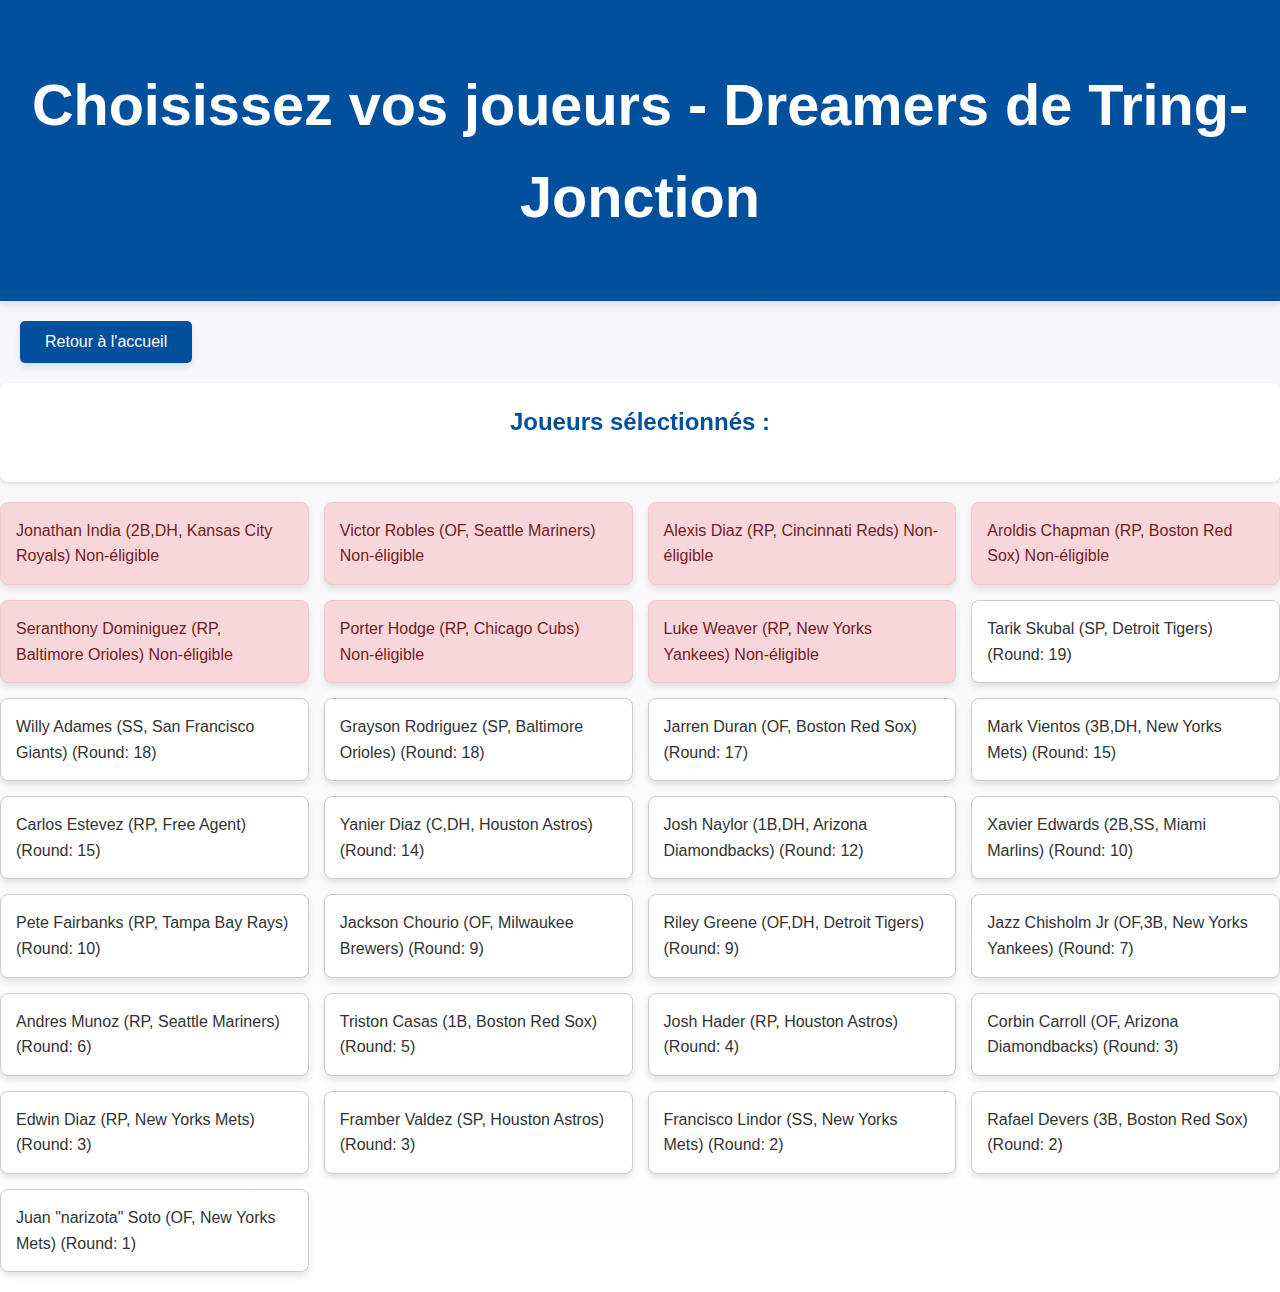
<file: dreamers.html>
<!DOCTYPE html>
<html lang="fr">
<head>
    <meta charset="UTF-8">
    <meta name="viewport" content="width=device-width, initial-scale=1.0">
    <title>Choix des Joueurs - Dreamers</title>
    <link rel="stylesheet" href="styles.css">
</head>
<body>
    <header>
        <h1>Choisissez vos joueurs - Dreamers de Tring-Jonction</h1>
    </header>
    <button onclick="location.href='index.html';" class="back-button">Retour à l'accueil</button>

    <div id="selectedPlayers">
        <h2>Joueurs sélectionnés :</h2>
        <ul id="selectedPlayersList">
            <!-- Liste des joueurs sélectionnés affichée ici -->
        </ul>
    </div>

    <div id="playerList">
        <!-- Les joueurs seront ajoutés ici dynamiquement -->
    </div>

    <script>
        const players = [
            { id: 1, name: "Jonathan India", position: "2B,DH", team: "Kansas City Royals", eligible: false },
            { id: 2, name: "Victor Robles", position: "OF", team: "Seattle Mariners", eligible: false },
            { id: 3, name: "Alexis Diaz", position: "RP", team: "Cincinnati Reds", eligible: false },
            { id: 4, name: "Aroldis Chapman", position: "RP", team: "Boston Red Sox", eligible: false },
            { id: 5, name: "Seranthony Dominiguez", position: "RP", team: "Baltimore Orioles", eligible: false },
            { id: 6, name: "Porter Hodge", position: "RP", team: "Chicago Cubs", eligible: false },
            { id: 7, name: "Luke Weaver", position: "RP", team: "New Yorks Yankees", eligible: false },
            { id: 8, name: "Tarik Skubal", position: "SP", team: "Detroit Tigers", round: 19, eligible: true },
            { id: 9, name: "Willy Adames", position: "SS", team: "San Francisco Giants", round: 18, value: 18.1, eligible: true },
            { id: 10, name: "Grayson Rodriguez", position: "SP", team: "Baltimore Orioles", round: 18, value: 18.2, eligible: true },
            { id: 11, name: "Jarren Duran", position: "OF", team: "Boston Red Sox", round: 17, eligible: true },
            { id: 12, name: "Mark Vientos", position: "3B,DH", team: "New Yorks Mets", round: 15, value: 15.2, eligible: true },
            { id: 13, name: "Carlos Estevez", position: "RP", team: "Free Agent", round: 15, value: 15.1, eligible: true },
            { id: 14, name: "Yanier Diaz", position: "C,DH", team: "Houston Astros", round: 14, eligible: true },
            { id: 15, name: "Josh Naylor", position: "1B,DH", team: "Arizona Diamondbacks", round: 12, eligible: true },
            { id: 16, name: "Xavier Edwards", position: "2B,SS", team: "Miami Marlins", round: 10, value: 10.2, eligible: true },
            { id: 17, name: "Pete Fairbanks", position: "RP", team: "Tampa Bay Rays", round: 10, value: 10.1, eligible: true },
            { id: 18, name: "Jackson Chourio", position: "OF", team: "Milwaukee Brewers", round: 9, value: 10.1, eligible: true },
            { id: 19, name: "Riley Greene", position: "OF,DH", team: "Detroit Tigers", round: 9, value: 10.2, eligible: true },
            { id: 20, name: "Jazz Chisholm Jr", position: "OF,3B", team: "New Yorks Yankees", round: 7, eligible: true },
            { id: 21, name: "Andres Munoz", position: "RP", team: "Seattle Mariners", round: 6, eligible: true },
            { id: 22, name: "Triston Casas", position: "1B", team: "Boston Red Sox", round: 5, eligible: true },
            { id: 23, name: "Josh Hader", position: "RP", team: "Houston Astros", round: 4, eligible: true },
            { id: 24, name: "Corbin Carroll", position: "OF", team: "Arizona Diamondbacks", round: 3, value: 3.2, eligible: true },
            { id: 25, name: "Edwin Diaz", position: "RP", team: "New Yorks Mets", round: 3, value: 3.3, eligible: true },
            { id: 26, name: "Framber Valdez", position: "SP", team: "Houston Astros", round: 3, value: 3.1, eligible: true },
            { id: 27, name: "Francisco Lindor", position: "SS", team: "New Yorks Mets", round: 2, value: 2.1, eligible: true },
            { id: 28, name: "Rafael Devers", position: "3B", team: "Boston Red Sox", round: 2, value: 2.2, eligible: true },
            { id: 29, name: "Juan \"narizota\" Soto", position: "OF", team: "New Yorks Mets", round: 1, eligible: true }
        ];

        const playerList = document.getElementById("playerList");
        const selectedPlayersList = document.getElementById("selectedPlayersList");
        let selectedPlayers = [];

        function renderPlayers() {
            playerList.innerHTML = "";
            players.forEach(player => {
                const playerDiv = document.createElement("div");
                playerDiv.className = "player" + (player.eligible ? "" : " non-eligible");
                playerDiv.innerHTML = `<span>${player.name} (${player.position}, ${player.team}) ${player.eligible ? `(Round: ${player.round})` : "Non-éligible"}</span>`;

                if (player.eligible) {
                    playerDiv.addEventListener("click", () => togglePlayerSelection(player, playerDiv));
                }

                playerList.appendChild(playerDiv);
            });
        }

        function togglePlayerSelection(player, playerDiv) {
            if (selectedPlayers.includes(player.id)) {
                selectedPlayers = selectedPlayers.filter(id => id !== player.id);
                playerDiv.classList.remove("selected");
            } else if (selectedPlayers.length < 6) {
                selectedPlayers.push(player.id);
                playerDiv.classList.add("selected");
            }

            updateSelectedPlayersDisplay();
        }

        function updateSelectedPlayersDisplay() {
            selectedPlayersList.innerHTML = "";
            const groupedByRound = selectedPlayers.map(id => players.find(p => p.id === id))
                .sort((a, b) => a.round - b.round || a.value - b.value);

            let usedRounds = {}; // Tracks used rounds

            groupedByRound.forEach(player => {
                let adjustedRound = player.round;

                // Adjust the round if it's already used
                while (usedRounds[adjustedRound]) {
                    adjustedRound += 1;
                }

                player.adjustedRound = adjustedRound;
                usedRounds[adjustedRound] = true; // Mark this round as used
            });

            groupedByRound.forEach(player => {
                const li = document.createElement("li");
                li.textContent = `${player.name} (${player.position}, ${player.team}) (Round: ${player.adjustedRound})`;
                selectedPlayersList.appendChild(li);
            });
        }

        renderPlayers();
    </script>
</body>
</html>
</file>
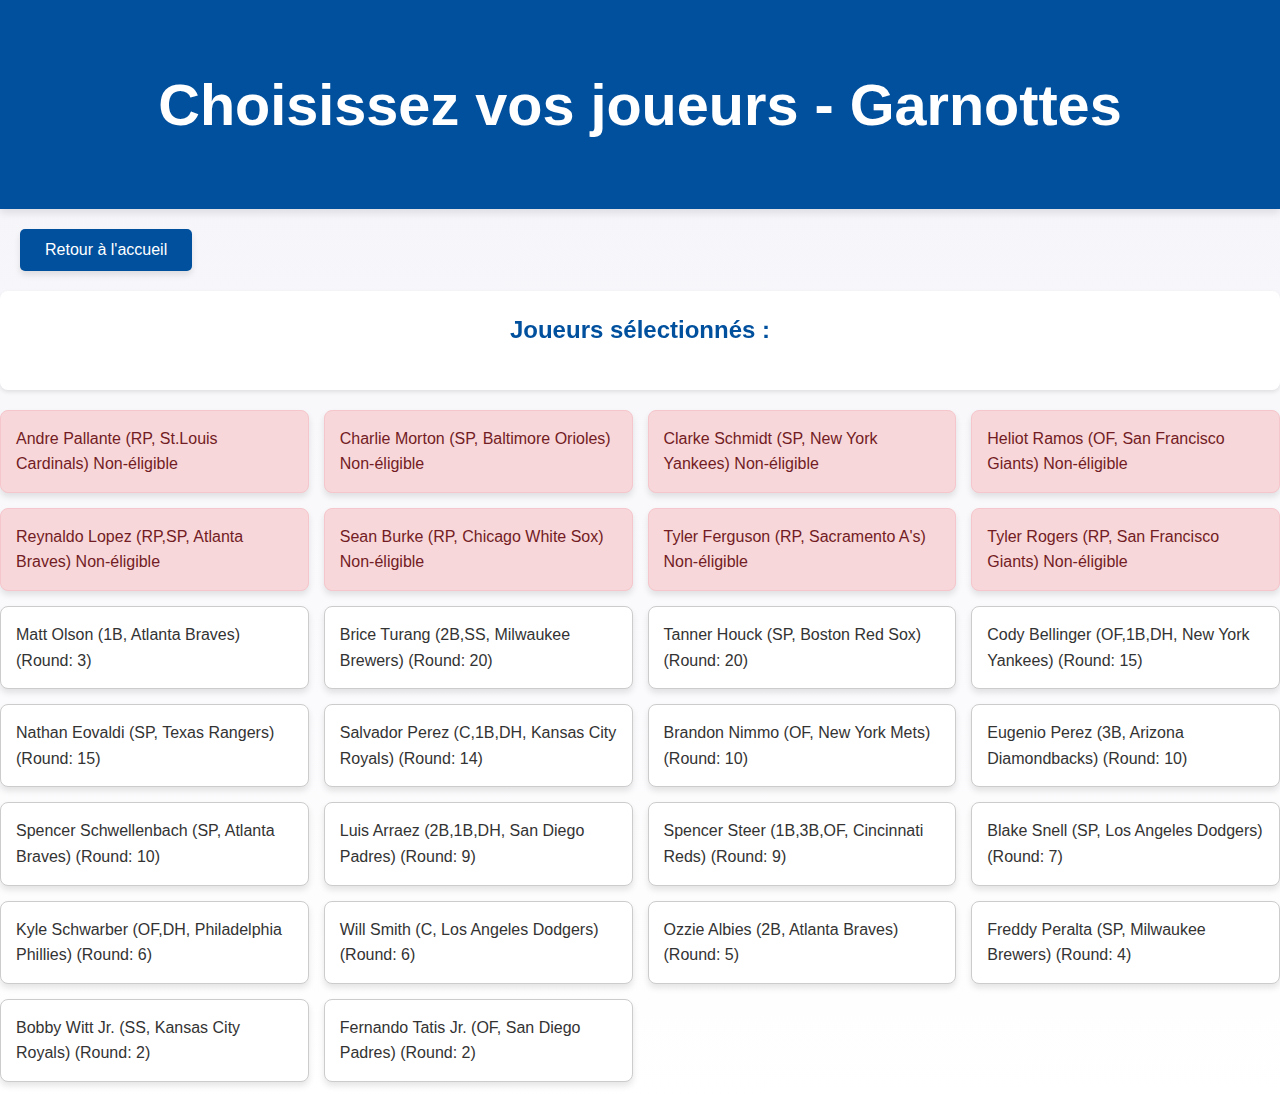
<file: garnotte.html>
<!DOCTYPE html>
<html lang="fr">
<head>
    <meta charset="UTF-8">
    <meta name="viewport" content="width=device-width, initial-scale=1.0">
    <title>Choix des Joueurs - Garnottes</title>
    <link rel="stylesheet" href="styles.css">
</head>
<body>
    <header>
        <h1>Choisissez vos joueurs - Garnottes</h1>
    </header>
    <button onclick="location.href='index.html';" class="back-button">Retour à l'accueil</button>

    <div id="selectedPlayers">
        <h2>Joueurs sélectionnés :</h2>
        <ul id="selectedPlayersList">
            <!-- Liste des joueurs sélectionnés affichée ici -->
        </ul>
    </div>

    <div id="playerList">
        <!-- Les joueurs seront ajoutés ici dynamiquement -->
    </div>

    <script>
        const players = [
        { id: 1, name: "Andre Pallante", position: "RP", team: "St.Louis Cardinals", eligible: false },
        { id: 2, name: "Charlie Morton", position: "SP", team: "Baltimore Orioles", eligible: false },
        { id: 3, name: "Clarke Schmidt", position: "SP", team: "New York Yankees", eligible: false },
        { id: 4, name: "Heliot Ramos", position: "OF", team: "San Francisco Giants", eligible: false },
        { id: 5, name: "Reynaldo Lopez", position: "RP,SP", team: "Atlanta Braves", eligible: false },
        { id: 6, name: "Sean Burke", position: "RP", team: "Chicago White Sox", eligible: false },
        { id: 7, name: "Tyler Ferguson", position: "RP", team: "Sacramento A's", eligible: false },
        { id: 8, name: "Tyler Rogers", position: "RP", team: "San Francisco Giants", eligible: false },
        { id: 9, name: "Matt Olson", position: "1B", team: "Atlanta Braves", round: 3, eligible: true },
        { id: 10, name: "Brice Turang", position: "2B,SS", team: "Milwaukee Brewers", round: 20, value: 20.1, eligible: true },
        { id: 11, name: "Tanner Houck", position: "SP", team: "Boston Red Sox", round: 20, value: 20.2, eligible: true },
        { id: 12, name: "Cody Bellinger", position: "OF,1B,DH", team: "New York Yankees", round: 15, value: 15.1, eligible: true },
        { id: 13, name: "Nathan Eovaldi", position: "SP", team: "Texas Rangers", round: 15, value: 15.2, eligible: true },
        { id: 14, name: "Salvador Perez", position: "C,1B,DH", team: "Kansas City Royals", round: 14, eligible: true },
        { id: 15, name: "Brandon Nimmo", position: "OF", team: "New York Mets", round: 10, value: 10.1, eligible: true },
        { id: 16, name: "Eugenio Perez", position: "3B", team: "Arizona Diamondbacks", round: 10, value: 10.2, eligible: true },
        { id: 17, name: "Spencer Schwellenbach", position: "SP", team: "Atlanta Braves", round: 10, value: 10.3, eligible: true },
        { id: 18, name: "Luis Arraez", position: "2B,1B,DH", team: "San Diego Padres", round: 9, value: 9.1, eligible: true },
        { id: 19, name: "Spencer Steer", position: "1B,3B,OF", team: "Cincinnati Reds", round: 9, value: 9.2, eligible: true },
        { id: 20, name: "Blake Snell", position: "SP", team: "Los Angeles Dodgers", round: 7, eligible: true },
        { id: 21, name: "Kyle Schwarber", position: "OF,DH", team: "Philadelphia Phillies", round: 6, value: 7.1, eligible: true },
        { id: 22, name: "Will Smith", position: "C", team: "Los Angeles Dodgers", round: 6, value: 7.2, eligible: true },
        { id: 23, name: "Ozzie Albies", position: "2B", team: "Atlanta Braves", round: 5, eligible: true },
        { id: 24, name: "Freddy Peralta", position: "SP", team: "Milwaukee Brewers", round: 4, eligible: true },
        { id: 25, name: "Bobby Witt Jr.", position: "SS", team: "Kansas City Royals", round: 2, value: 2.1, eligible: true },
        { id: 26, name: "Fernando Tatis Jr.", position: "OF", team: "San Diego Padres", round: 2, value: 2.2, eligible: true }
    ];

        const playerList = document.getElementById("playerList");
        const selectedPlayersList = document.getElementById("selectedPlayersList");
        let selectedPlayers = [];

        function renderPlayers() {
            playerList.innerHTML = "";
            players.forEach(player => {
                const playerDiv = document.createElement("div");
                playerDiv.className = "player" + (player.eligible ? "" : " non-eligible");
                playerDiv.innerHTML = `<span>${player.name} (${player.position}, ${player.team}) ${player.eligible ? `(Round: ${player.round})` : "Non-éligible"}</span>`;

                if (player.eligible) {
                    playerDiv.addEventListener("click", () => togglePlayerSelection(player, playerDiv));
                }

                playerList.appendChild(playerDiv);
            });
        }

        function togglePlayerSelection(player, playerDiv) {
            if (selectedPlayers.includes(player.id)) {
                selectedPlayers = selectedPlayers.filter(id => id !== player.id);
                playerDiv.classList.remove("selected");
            } else if (selectedPlayers.length < 6) {
                selectedPlayers.push(player.id);
                playerDiv.classList.add("selected");
            }

            updateSelectedPlayersDisplay();
        }

        function updateSelectedPlayersDisplay() {
            selectedPlayersList.innerHTML = "";
            const groupedByRound = selectedPlayers.map(id => players.find(p => p.id === id))
                .sort((a, b) => a.round - b.round || a.value - b.value);

            let usedRounds = {}; // Tracks used rounds

            groupedByRound.forEach(player => {
                let adjustedRound = player.round;

                // Adjust the round if it's already used
                while (usedRounds[adjustedRound]) {
                    adjustedRound += 1;
                }

                player.adjustedRound = adjustedRound;
                usedRounds[adjustedRound] = true; // Mark this round as used
            });

            groupedByRound.forEach(player => {
                const li = document.createElement("li");
                li.textContent = `${player.name} (${player.position}, ${player.team}) (Round: ${player.adjustedRound})`;
                selectedPlayersList.appendChild(li);
            });
        }

        renderPlayers();
    </script>
</body>
</html>
</file>
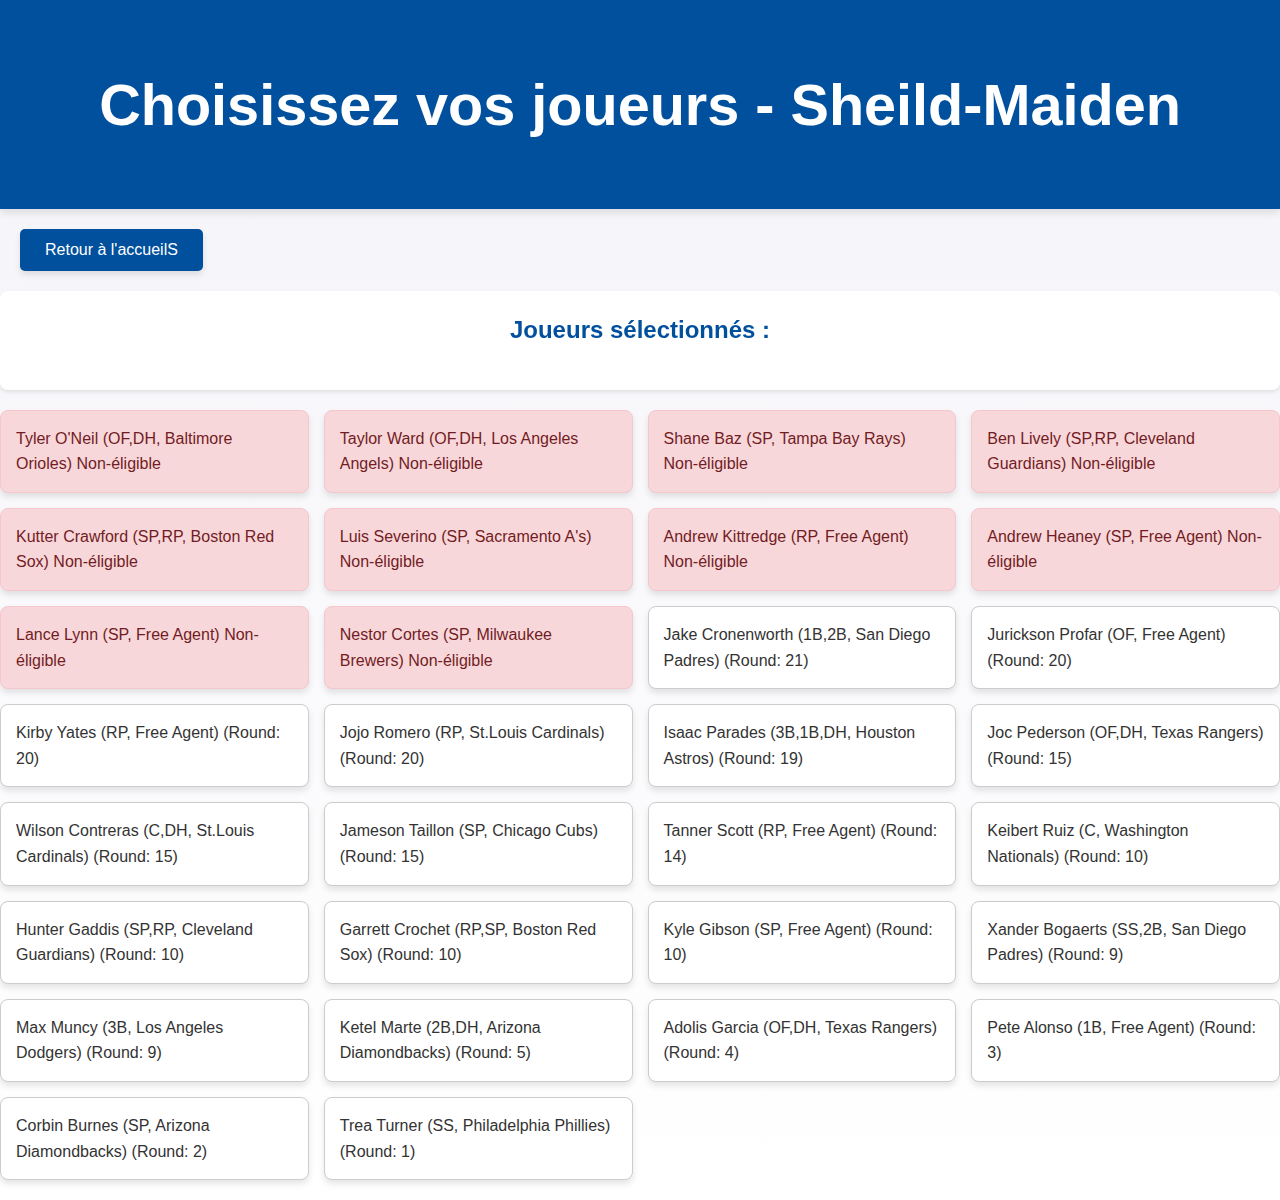
<file: limoilou.html>
<!DOCTYPE html>
<html lang="fr">
<head>
    <meta charset="UTF-8">
    <meta name="viewport" content="width=device-width, initial-scale=1.0">
    <title>Choix des Joueurs - Sheild-Maiden</title>
    <link rel="stylesheet" href="styles.css">
</head>
<body>
    <header>
        <h1>Choisissez vos joueurs - Sheild-Maiden</h1>
    </header>
    <button onclick="location.href='index.html';" class="back-button">Retour à l'accueilS</button>

    <div id="selectedPlayers">
        <h2>Joueurs sélectionnés :</h2>
        <ul id="selectedPlayersList">
            <!-- Liste des joueurs sélectionnés affichée ici -->
        </ul>
    </div>

    <div id="playerList">
        <!-- Les joueurs seront ajoutés ici dynamiquement -->
    </div>

    <script>
        const players = [
        { id: 1, name: "Tyler O'Neil", position: "OF,DH", team: "Baltimore Orioles", eligible: false },
        { id: 2, name: "Taylor Ward", position: "OF,DH", team: "Los Angeles Angels", eligible: false },
        { id: 3, name: "Shane Baz", position: "SP", team: "Tampa Bay Rays", eligible: false },
        { id: 4, name: "Ben Lively", position: "SP,RP", team: "Cleveland Guardians", eligible: false },
        { id: 5, name: "Kutter Crawford", position: "SP,RP", team: "Boston Red Sox", eligible: false },
        { id: 6, name: "Luis Severino", position: "SP", team: "Sacramento A's", eligible: false },
        { id: 7, name: "Andrew Kittredge", position: "RP", team: "Free Agent", eligible: false },
        { id: 8, name: "Andrew Heaney", position: "SP", team: "Free Agent", eligible: false },
        { id: 9, name: "Lance Lynn", position: "SP", team: "Free Agent", eligible: false },
        { id: 10, name: "Nestor Cortes", position: "SP", team: "Milwaukee Brewers", eligible: false },
        { id: 11, name: "Jake Cronenworth", position: "1B,2B", team: "San Diego Padres", round: 21, eligible: true },
        { id: 12, name: "Jurickson Profar", position: "OF", team: "Free Agent", round: 20, value: 20.1, eligible: true },
        { id: 13, name: "Kirby Yates", position: "RP", team: "Free Agent", round: 20, value: 20.3, eligible: true },
        { id: 14, name: "Jojo Romero", position: "RP", team: "St.Louis Cardinals", round: 20, value: 20.2, eligible: true },
        { id: 15, name: "Isaac Parades", position: "3B,1B,DH", team: "Houston Astros", round: 19, eligible: true },
        { id: 16, name: "Joc Pederson", position: "OF,DH", team: "Texas Rangers", round: 15, value: 15.3, eligible: true },
        { id: 17, name: "Wilson Contreras", position: "C,DH", team: "St.Louis Cardinals", round: 15, value: 15.2, eligible: true },
        { id: 18, name: "Jameson Taillon", position: "SP", team: "Chicago Cubs", round: 15, value: 15.1, eligible: true },
        { id: 19, name: "Tanner Scott", position: "RP", team: "Free Agent", round: 14, eligible: true },
        { id: 20, name: "Keibert Ruiz", position: "C", team: "Washington Nationals", round: 10, value: 10.2, eligible: true },
        { id: 21, name: "Hunter Gaddis", position: "SP,RP", team: "Cleveland Guardians", round: 10, value: 10.1, eligible: true },
        { id: 22, name: "Garrett Crochet", position: "RP,SP", team: "Boston Red Sox", round: 10, value: 10.3, eligible: true },
        { id: 23, name: "Kyle Gibson", position: "SP", team: "Free Agent", round: 10, value: 10.4, eligible: true },
        { id: 24, name: "Xander Bogaerts", position: "SS,2B", team: "San Diego Padres", round: 9, value: 9.2, eligible: true },
        { id: 25, name: "Max Muncy", position: "3B", team: "Los Angeles Dodgers", round: 9, value: 9.1, eligible: true },
        { id: 26, name: "Ketel Marte", position: "2B,DH", team: "Arizona Diamondbacks", round: 5, eligible: true },
        { id: 27, name: "Adolis Garcia", position: "OF,DH", team: "Texas Rangers", round: 4, eligible: true },
        { id: 28, name: "Pete Alonso", position: "1B", team: "Free Agent", round: 3, eligible: true },
        { id: 29, name: "Corbin Burnes", position: "SP", team: "Arizona Diamondbacks", round: 2, eligible: true },
        { id: 30, name: "Trea Turner", position: "SS", team: "Philadelphia Phillies", round: 1, eligible: true }
    ];

        const playerList = document.getElementById("playerList");
        const selectedPlayersList = document.getElementById("selectedPlayersList");
        let selectedPlayers = [];

        function renderPlayers() {
            playerList.innerHTML = "";
            players.forEach(player => {
                const playerDiv = document.createElement("div");
                playerDiv.className = "player" + (player.eligible ? "" : " non-eligible");
                playerDiv.innerHTML = `<span>${player.name} (${player.position}, ${player.team}) ${player.eligible ? `(Round: ${player.round})` : "Non-éligible"}</span>`;

                if (player.eligible) {
                    playerDiv.addEventListener("click", () => togglePlayerSelection(player, playerDiv));
                }

                playerList.appendChild(playerDiv);
            });
        }

        function togglePlayerSelection(player, playerDiv) {
            if (selectedPlayers.includes(player.id)) {
                selectedPlayers = selectedPlayers.filter(id => id !== player.id);
                playerDiv.classList.remove("selected");
            } else if (selectedPlayers.length < 6) {
                selectedPlayers.push(player.id);
                playerDiv.classList.add("selected");
            }

            updateSelectedPlayersDisplay();
        }

        function updateSelectedPlayersDisplay() {
            selectedPlayersList.innerHTML = "";
            const groupedByRound = selectedPlayers.map(id => players.find(p => p.id === id))
                .sort((a, b) => a.round - b.round || a.value - b.value);

            let usedRounds = {}; // Tracks used rounds

            groupedByRound.forEach(player => {
                let adjustedRound = player.round;

                // Adjust the round if it's already used
                while (usedRounds[adjustedRound]) {
                    adjustedRound += 1;
                }

                player.adjustedRound = adjustedRound;
                usedRounds[adjustedRound] = true; // Mark this round as used
            });

            groupedByRound.forEach(player => {
                const li = document.createElement("li");
                li.textContent = `${player.name} (${player.position}, ${player.team}) (Round: ${player.adjustedRound})`;
                selectedPlayersList.appendChild(li);
            });
        }

        renderPlayers();
    </script>
</body>
</html>
</file>
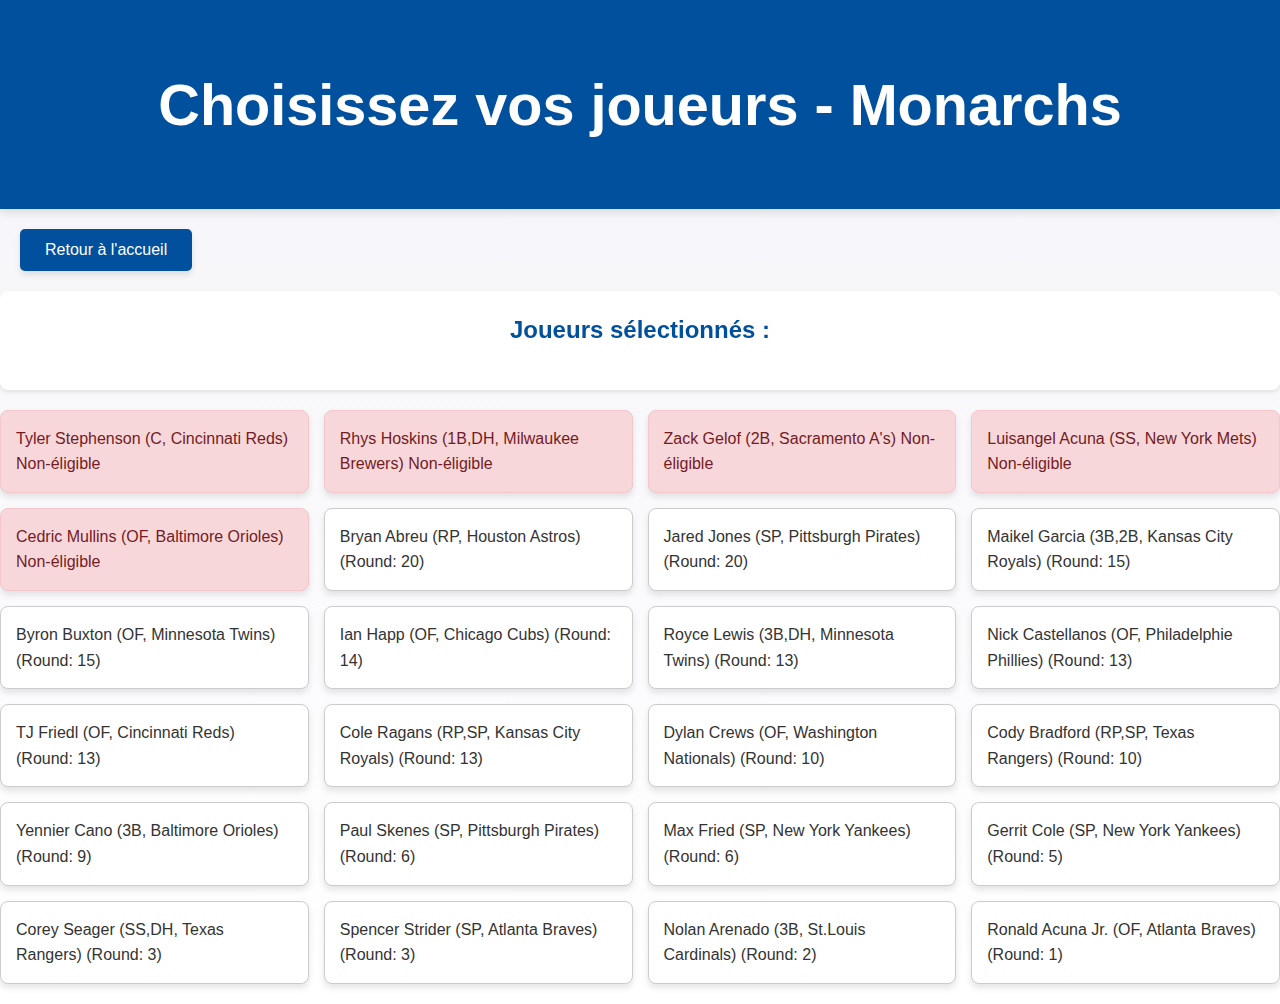
<file: monarch.html>
<!DOCTYPE html>
<html lang="fr">
<head>
    <meta charset="UTF-8">
    <meta name="viewport" content="width=device-width, initial-scale=1.0">
    <title>Choix des Joueurs - Monarchs</title>
    <link rel="stylesheet" href="styles.css">
</head>
<body>
    <header>
        <h1>Choisissez vos joueurs - Monarchs</h1>
    </header>
    <button onclick="location.href='index.html';" class="back-button">Retour à l'accueil</button>

    <div id="selectedPlayers">
        <h2>Joueurs sélectionnés :</h2>
        <ul id="selectedPlayersList">
            <!-- Liste des joueurs sélectionnés affichée ici -->
        </ul>
    </div>

    <div id="playerList">
        <!-- Les joueurs seront ajoutés ici dynamiquement -->
    </div>

    <script>
    const players = [
        { id: 1, name: "Tyler Stephenson", position: "C", team: "Cincinnati Reds", eligible: false },
        { id: 2, name: "Rhys Hoskins", position: "1B,DH", team: "Milwaukee Brewers", eligible: false },
        { id: 3, name: "Zack Gelof", position: "2B", team: "Sacramento A's", eligible: false },
        { id: 4, name: "Luisangel Acuna", position: "SS", team: "New York Mets", eligible: false },
        { id: 5, name: "Cedric Mullins", position: "OF", team: "Baltimore Orioles", eligible: false },
        { id: 6, name: "Bryan Abreu", position: "RP", team: "Houston Astros", round: 20, value: 20.2, eligible: true },
        { id: 7, name: "Jared Jones", position: "SP", team: "Pittsburgh Pirates", round: 20, value: 20.1, eligible: true },
        { id: 8, name: "Maikel Garcia", position: "3B,2B", team: "Kansas City Royals", round: 15, value: 15.2, eligible: true },
        { id: 9, name: "Byron Buxton", position: "OF", team: "Minnesota Twins", round: 15, value: 15.1, eligible: true },
        { id: 10, name: "Ian Happ", position: "OF", team: "Chicago Cubs", round: 14, eligible: true },
        { id: 11, name: "Royce Lewis", position: "3B,DH", team: "Minnesota Twins", round: 13, value: 15.3, eligible: true },
        { id: 12, name: "Nick Castellanos", position: "OF", team: "Philadelphie Phillies", round: 13, value: 15.4, eligible: true },
        { id: 13, name: "TJ Friedl", position: "OF", team: "Cincinnati Reds", round: 13, value: 15.2, eligible: true },
        { id: 14, name: "Cole Ragans", position: "RP,SP", team: "Kansas City Royals", round: 13, value: 15.1, eligible: true },
        { id: 15, name: "Dylan Crews", position: "OF", team: "Washington Nationals", round: 10, value: 10.2, eligible: true },
        { id: 16, name: "Cody Bradford", position: "RP,SP", team: "Texas Rangers", round: 10, value: 10.1, eligible: true },
        { id: 17, name: "Yennier Cano", position: "3B", team: "Baltimore Orioles", round: 9, eligible: true },
        { id: 18, name: "Paul Skenes", position: "SP", team: "Pittsburgh Pirates", round: 6, value: 6.2, eligible: true },
        { id: 19, name: "Max Fried", position: "SP", team: "New York Yankees", round: 6, value: 6.1, eligible: true },
        { id: 20, name: "Gerrit Cole", position: "SP", team: "New York Yankees", round: 5, eligible: true },
        { id: 21, name: "Corey Seager", position: "SS,DH", team: "Texas Rangers", round: 3, value: 3.2, eligible: true },
        { id: 22, name: "Spencer Strider", position: "SP", team: "Atlanta Braves", round: 3, value: 3.1, eligible: true },
        { id: 23, name: "Nolan Arenado", position: "3B", team: "St.Louis Cardinals", round: 2, eligible: true },
        { id: 24, name: "Ronald Acuna Jr.", position: "OF", team: "Atlanta Braves", round: 1, eligible: true }
    ];

        const playerList = document.getElementById("playerList");
        const selectedPlayersList = document.getElementById("selectedPlayersList");
        let selectedPlayers = [];

        function renderPlayers() {
            playerList.innerHTML = "";
            players.forEach(player => {
                const playerDiv = document.createElement("div");
                playerDiv.className = "player" + (player.eligible ? "" : " non-eligible");
                playerDiv.innerHTML = `<span>${player.name} (${player.position}, ${player.team}) ${player.eligible ? `(Round: ${player.round})` : "Non-éligible"}</span>`;

                if (player.eligible) {
                    playerDiv.addEventListener("click", () => togglePlayerSelection(player, playerDiv));
                }

                playerList.appendChild(playerDiv);
            });
        }

        function togglePlayerSelection(player, playerDiv) {
            if (selectedPlayers.includes(player.id)) {
                selectedPlayers = selectedPlayers.filter(id => id !== player.id);
                playerDiv.classList.remove("selected");
            } else if (selectedPlayers.length < 6) {
                selectedPlayers.push(player.id);
                playerDiv.classList.add("selected");
            }

            updateSelectedPlayersDisplay();
        }

        function updateSelectedPlayersDisplay() {
            selectedPlayersList.innerHTML = "";
            const groupedByRound = selectedPlayers.map(id => players.find(p => p.id === id))
                .sort((a, b) => a.round - b.round || a.value - b.value);

            let usedRounds = {}; // Tracks used rounds

            groupedByRound.forEach(player => {
                let adjustedRound = player.round;

                // Adjust the round if it's already used
                while (usedRounds[adjustedRound]) {
                    adjustedRound += 1;
                }

                player.adjustedRound = adjustedRound;
                usedRounds[adjustedRound] = true; // Mark this round as used
            });

            groupedByRound.forEach(player => {
                const li = document.createElement("li");
                li.textContent = `${player.name} (${player.position}, ${player.team}) (Round: ${player.adjustedRound})`;
                selectedPlayersList.appendChild(li);
            });
        }

        renderPlayers();
    </script>
</body>
</html>
</file>
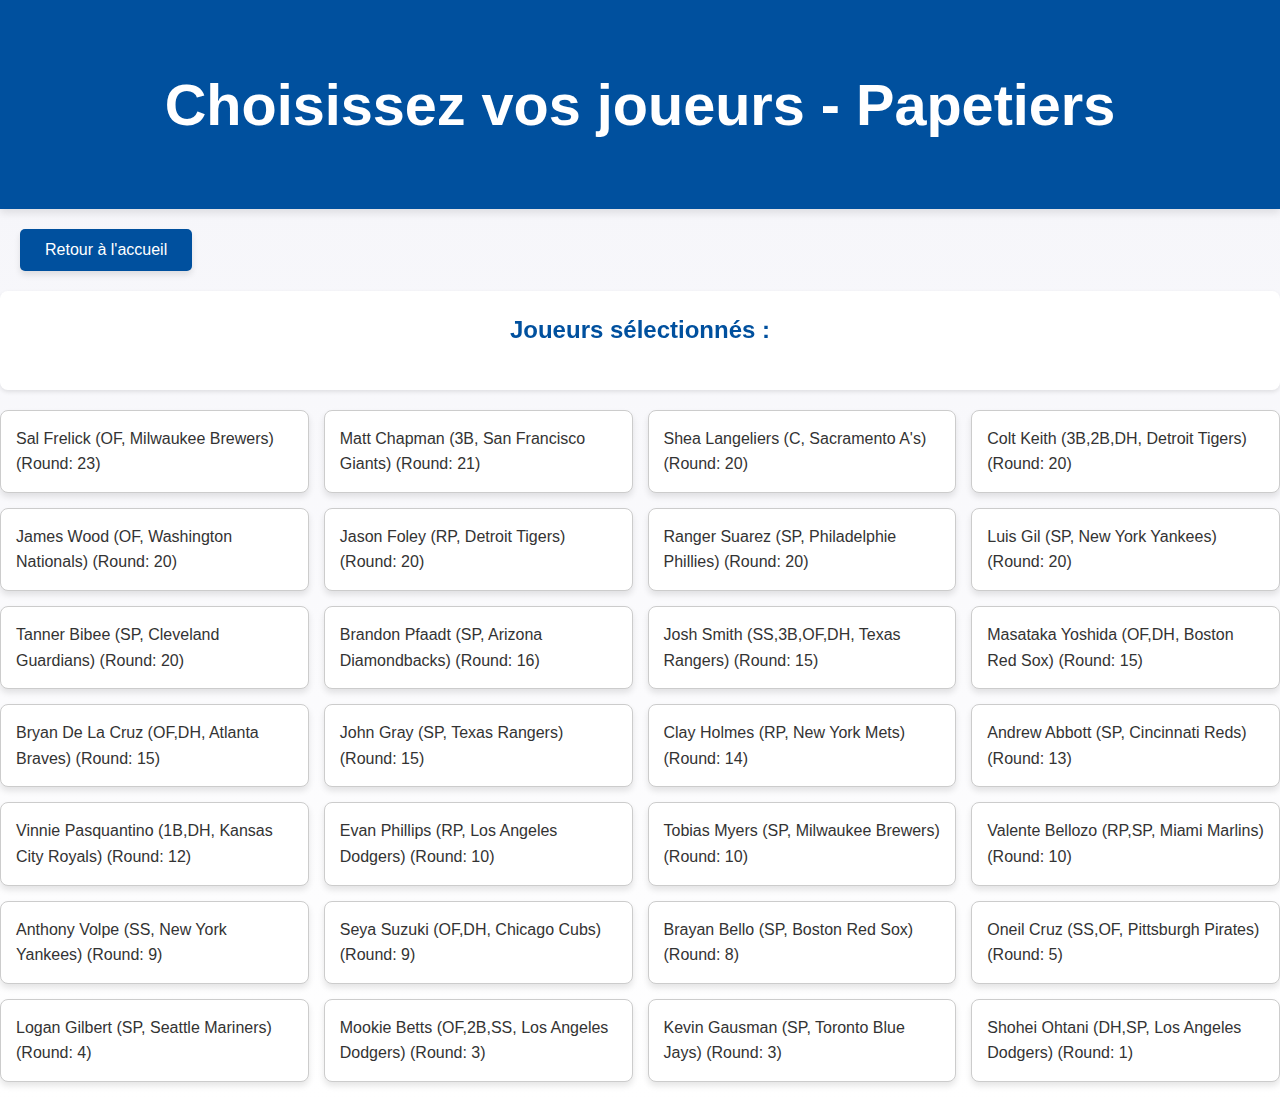
<file: pape.html>
<!DOCTYPE html>
<html lang="fr">
<head>
    <meta charset="UTF-8">
    <meta name="viewport" content="width=device-width, initial-scale=1.0">
    <title>Choix des Joueurs - Papetiers</title>
    <link rel="stylesheet" href="styles.css">
</head>
<body>
    <header>
        <h1>Choisissez vos joueurs - Papetiers</h1>
    </header>
    <button onclick="location.href='index.html';" class="back-button">Retour à l'accueil</button>

    <div id="selectedPlayers">
        <h2>Joueurs sélectionnés :</h2>
        <ul id="selectedPlayersList">
            <!-- Liste des joueurs sélectionnés affichée ici -->
        </ul>
    </div>

    <div id="playerList">
        <!-- Les joueurs seront ajoutés ici dynamiquement -->
    </div>

    <script>
    const players = [
        { id: 1, name: "Sal Frelick", position: "OF", team: "Milwaukee Brewers", round: 23, eligible: true },
        { id: 2, name: "Matt Chapman", position: "3B", team: "San Francisco Giants", round: 21, eligible: true },
        { id: 3, name: "Shea Langeliers", position: "C", team: "Sacramento A's", round: 20, value: 20.6, eligible: true },
        { id: 4, name: "Colt Keith", position: "3B,2B,DH", team: "Detroit Tigers", round: 20, value: 20.5, eligible: true },
        { id: 5, name: "James Wood", position: "OF", team: "Washington Nationals", round: 20, value: 20.4, eligible: true },
        { id: 6, name: "Jason Foley", position: "RP", team: "Detroit Tigers", round: 20, value: 20.1, eligible: true },
        { id: 7, name: "Ranger Suarez", position: "SP", team: "Philadelphie Phillies", round: 20, value: 20.2, eligible: true },
        { id: 8, name: "Luis Gil", position: "SP", team: "New York Yankees", round: 20, value: 20.3, eligible: true },
        { id: 9, name: "Tanner Bibee", position: "SP", team: "Cleveland Guardians", round: 20, value: 20.7, eligible: true },
        { id: 10, name: "Brandon Pfaadt", position: "SP", team: "Arizona Diamondbacks", round: 16, eligible: true },
        { id: 11, name: "Josh Smith", position: "SS,3B,OF,DH", team: "Texas Rangers", round: 15, value: 15.3, eligible: true },
        { id: 12, name: "Masataka Yoshida", position: "OF,DH", team: "Boston Red Sox", round: 15, value: 15.1, eligible: true },
        { id: 13, name: "Bryan De La Cruz", position: "OF,DH", team: "Atlanta Braves", round: 15, value: 15.2, eligible: true },
        { id: 14, name: "John Gray", position: "SP", team: "Texas Rangers", round: 15, value: 15.4, eligible: true },
        { id: 15, name: "Clay Holmes", position: "RP", team: "New York Mets", round: 14, eligible: true },
        { id: 16, name: "Andrew Abbott", position: "SP", team: "Cincinnati Reds", round: 13, eligible: true },
        { id: 17, name: "Vinnie Pasquantino", position: "1B,DH", team: "Kansas City Royals", round: 12, eligible: true },
        { id: 18, name: "Evan Phillips", position: "RP", team: "Los Angeles Dodgers", round: 10, value: 10.1, eligible: true },
        { id: 19, name: "Tobias Myers", position: "SP", team: "Milwaukee Brewers", round: 10, value: 10.2, eligible: true },
        { id: 20, name: "Valente Bellozo", position: "RP,SP", team: "Miami Marlins", round: 10, value: 10.3, eligible: true },
        { id: 21, name: "Anthony Volpe", position: "SS", team: "New York Yankees", round: 9, value: 9.2, eligible: true },
        { id: 22, name: "Seya Suzuki", position: "OF,DH", team: "Chicago Cubs", round: 9, value: 9.1, eligible: true },
        { id: 23, name: "Brayan Bello", position: "SP", team: "Boston Red Sox", round: 8, eligible: true },
        { id: 24, name: "Oneil Cruz", position: "SS,OF", team: "Pittsburgh Pirates", round: 5, eligible: true },
        { id: 25, name: "Logan Gilbert", position: "SP", team: "Seattle Mariners", round: 4, eligible: true },
        { id: 26, name: "Mookie Betts", position: "OF,2B,SS", team: "Los Angeles Dodgers", round: 3, value: 3.1, eligible: true },
        { id: 27, name: "Kevin Gausman", position: "SP", team: "Toronto Blue Jays", round: 3, value: 3.2, eligible: true },
        { id: 28, name: "Shohei Ohtani", position: "DH,SP", team: "Los Angeles Dodgers", round: 1, eligible: true }
    ];

        const playerList = document.getElementById("playerList");
        const selectedPlayersList = document.getElementById("selectedPlayersList");
        let selectedPlayers = [];

        function renderPlayers() {
            playerList.innerHTML = "";
            players.forEach(player => {
                const playerDiv = document.createElement("div");
                playerDiv.className = "player" + (player.eligible ? "" : " non-eligible");
                playerDiv.innerHTML = `<span>${player.name} (${player.position}, ${player.team}) ${player.eligible ? `(Round: ${player.round})` : "Non-éligible"}</span>`;

                if (player.eligible) {
                    playerDiv.addEventListener("click", () => togglePlayerSelection(player, playerDiv));
                }

                playerList.appendChild(playerDiv);
            });
        }

        function togglePlayerSelection(player, playerDiv) {
            if (selectedPlayers.includes(player.id)) {
                selectedPlayers = selectedPlayers.filter(id => id !== player.id);
                playerDiv.classList.remove("selected");
            } else if (selectedPlayers.length < 6) {
                selectedPlayers.push(player.id);
                playerDiv.classList.add("selected");
            }

            updateSelectedPlayersDisplay();
        }

        function updateSelectedPlayersDisplay() {
            selectedPlayersList.innerHTML = "";
            const groupedByRound = selectedPlayers.map(id => players.find(p => p.id === id))
                .sort((a, b) => a.round - b.round || a.value - b.value);

            let usedRounds = {}; // Tracks used rounds

            groupedByRound.forEach(player => {
                let adjustedRound = player.round;

                // Adjust the round if it's already used
                while (usedRounds[adjustedRound]) {
                    adjustedRound += 1;
                }

                player.adjustedRound = adjustedRound;
                usedRounds[adjustedRound] = true; // Mark this round as used
            });

            groupedByRound.forEach(player => {
                const li = document.createElement("li");
                li.textContent = `${player.name} (${player.position}, ${player.team}) (Round: ${player.adjustedRound})`;
                selectedPlayersList.appendChild(li);
            });
        }

        renderPlayers();
    </script>
</body>
</html>
</file>
<file: styleIndex.css>
/* Styles généraux */
body {
    font-family: 'Arial', sans-serif;
    margin: 0;
    padding: 0;
    background: linear-gradient(to bottom, #e8f0ff, #ffffff);
    color: #333;
    line-height: 1.6;
}

/* Header */
header {
    text-align: center;
    padding: 20px;
    background: #00509e;
    color: white;
    box-shadow: 0 4px 8px rgba(0, 0, 0, 0.1);
}

header h1 {
    margin: 0;
    font-size: 1.8em;
}

/* Conteneur des équipes */
.team-container {
    display: flex;
    flex-wrap: wrap;
    justify-content: center;
    margin: 20px;
    gap: 20px;
    padding: 0 15px;
}

/* Cartes des équipes */
.team-card {
    background: #ffffff;
    border: 1px solid #ddd;
    border-radius: 10px;
    width: 220px;
    text-align: center;
    padding: 20px;
    cursor: pointer;
    transition: transform 0.3s, box-shadow 0.3s;
    box-shadow: 0 4px 6px rgba(0, 0, 0, 0.1);
}

.team-card:hover {
    transform: translateY(-5px);
    box-shadow: 0 6px 12px rgba(0, 0, 0, 0.2);
}

.team-card h3 {
    font-size: 1.2em;
    margin: 0;
    color: #00509e;
}

.team-card:hover h3 {
    color: #003366;
}

/* Responsive design */
@media (max-width: 768px) {
    .team-container {
        flex-direction: column;
        align-items: center;
    }

    .team-card {
        width: 90%;
    }
}
</file>
<file: styles.css>
/* Styles généraux */
body {
    font-family: 'Arial', sans-serif;
    margin: 0;
    padding: 0;
    background: linear-gradient(to bottom, #f4f4f9, #ffffff);
    color: #333;
    line-height: 1.6;
}

/* Header */
header {
    text-align: center;
    padding: 20px;
    background: #00509e;
    color: white;
    font-size: 1.8em;
    box-shadow: 0 4px 8px rgba(0, 0, 0, 0.1);
}

/* Bouton retour */
button.back-button {
    margin: 20px;
    padding: 12px 25px;
    font-size: 1em;
    background-color: #00509e;
    color: #fff;
    border: none;
    border-radius: 5px;
    cursor: pointer;
    transition: background-color 0.3s ease, transform 0.2s ease;
    box-shadow: 0px 4px 6px rgba(0, 0, 0, 0.1);
}

button.back-button:hover {
    background-color: #003366;
    transform: translateY(-3px);
}

/* Joueurs sélectionnés */
#selectedPlayers {
    position: sticky;
    top: 0;
    z-index: 10;
    background: #fff;
    box-shadow: 0 2px 4px rgba(0, 0, 0, 0.1);
    padding: 20px;
    margin-bottom: 20px;
    border-radius: 8px;
}

#selectedPlayers h2 {
    margin-top: 0;
    color: #00509e;
    text-align: center;
}

/* Liste des joueurs */
#playerList {
    margin: 20px auto;
    display: grid;
    grid-template-columns: repeat(auto-fit, minmax(250px, 1fr));
    gap: 15px;
}

#playerList .player {
    padding: 15px;
    border: 1px solid #ccc;
    border-radius: 8px;
    background: #fff;
    box-shadow: 0 4px 6px rgba(0, 0, 0, 0.1);
    transition: transform 0.3s ease, box-shadow 0.3s ease;
    cursor: pointer;
}

#playerList .player:hover {
    transform: translateY(-5px);
    box-shadow: 0 6px 12px rgba(0, 0, 0, 0.2);
}

#playerList .player.non-eligible {
    background: #f8d7da;
    color: #721c24;
    pointer-events: none;
    border: 1px solid #f5c6cb;
}

#playerList .player.selected {
    border: 2px solid #28a745;
    background: #e0ffe0;
}

/* Responsive */
@media (max-width: 768px) {
    body {
        font-size: 0.9em;
    }

    #playerList {
        grid-template-columns: repeat(auto-fit, minmax(180px, 1fr));
    }

    button.back-button {
        width: 100%;
        margin: 10px auto;
    }
}
</file>
